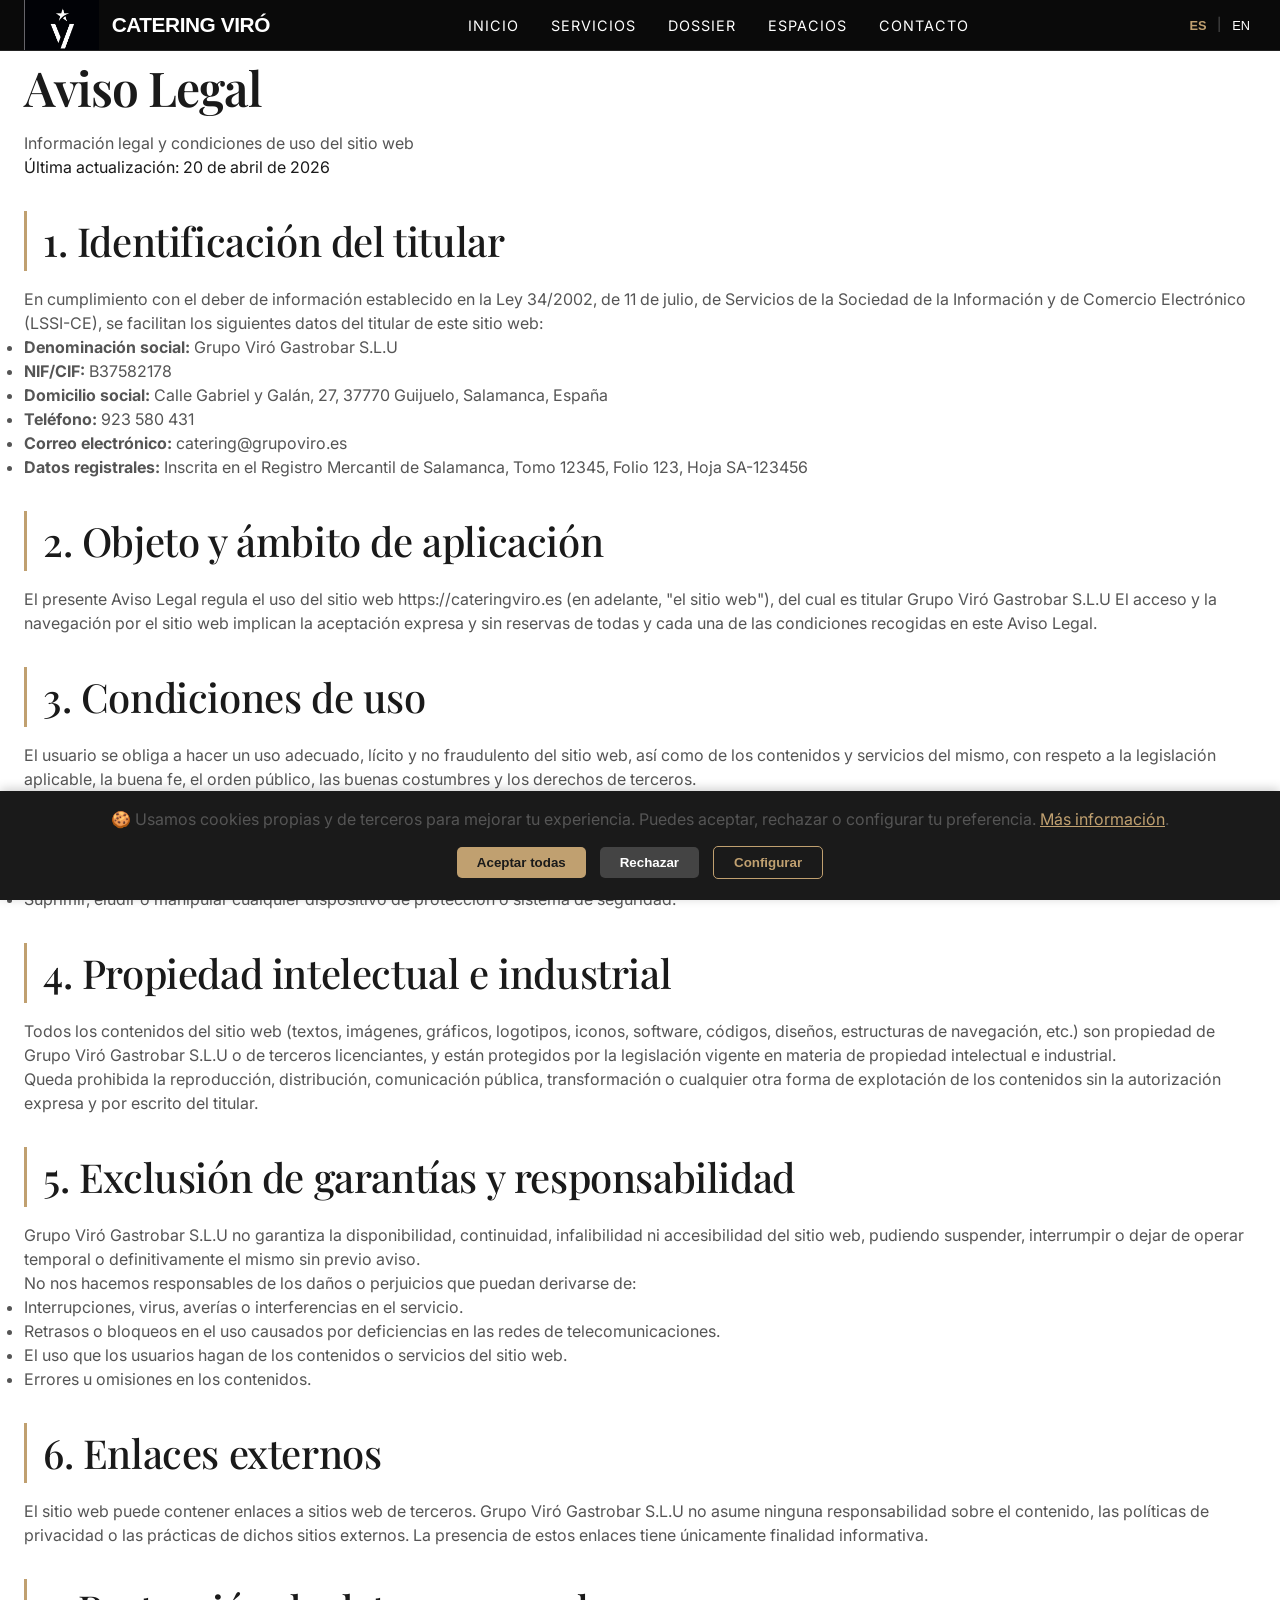
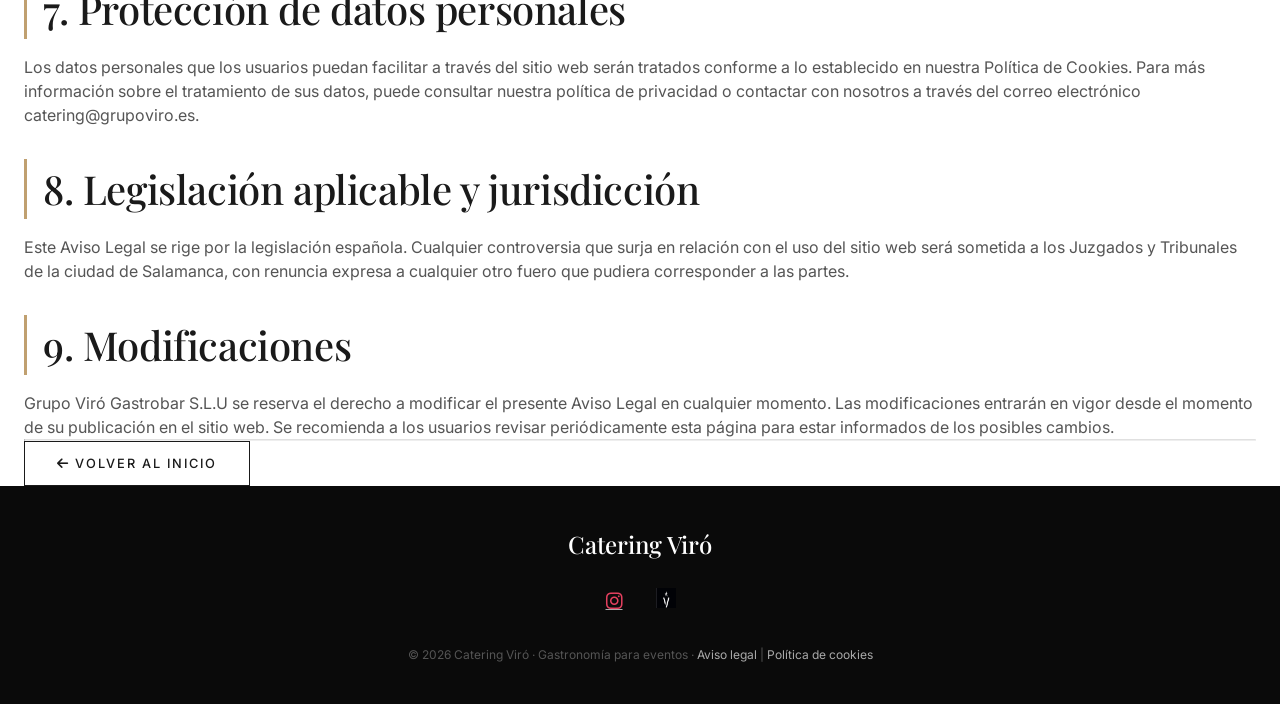
<file: aviso-legal.html>
<!DOCTYPE html>
<html lang="es">

<head>
    <meta charset="UTF-8">
    <meta name="viewport" content="width=device-width, initial-scale=1.0, viewport-fit=cover">
    <title data-i18n="legal_title">Aviso Legal | CATERING VIRÓ</title>
    <!-- Google Fonts -->
    <link
        href="https://fonts.googleapis.com/css2?family=Inter:opsz,wght@14..32,300;14..32,400;14..32,500;14..32,600;14..32,700&family=Playfair+Display:ital,wght@0,400;0,500;0,600;1,400&display=swap"
        rel="stylesheet">
    <!-- Font Awesome 6 -->
    <link rel="stylesheet" href="https://cdnjs.cloudflare.com/ajax/libs/font-awesome/6.5.1/css/all.min.css">
    <!-- CSS Legal -->
    <link rel="stylesheet" href="css/legal.css">
    <link rel="stylesheet" href="css/style.css">
</head>

<body>

    <!-- ========== HEADER / NAVEGACIÓN ========== -->
    <header>
        <div class="container">
            <nav class="navbar">
                <div class="logo">
                    <a href="index.html">
                        <img src="logocatering.png" alt="Catering Viró - Logo">
                        <span class="logo-texto">CATERING VIRÓ</span>
                    </a>
                </div>
                <ul class="nav-links">
                    <li><a href="index.html" data-i18n="nav_inicio">Inicio</a></li>
                    <li><a href="servicios.html" data-i18n="nav_servicios">Servicios</a></li>
                    <li><a href="menu.html" data-i18n="nav_menus">Dossier</a></li>
                    <li><a href="espacios.html" data-i18n="nav_espacios">Espacios</a></li>
                    <li><a href="contacto.html" data-i18n="nav_contacto">Contacto</a></li>
                </ul>
                <div class="language-selector">
                    <button class="lang-btn" data-lang="es">ES</button>
                    <span class="lang-separator">|</span>
                    <button class="lang-btn" data-lang="en">EN</button>
                </div>
                <div class="menu-toggle">
                    <i class="fas fa-bars"></i>
                </div>
            </nav>
        </div>
    </header>

    <!-- ========== HERO ========== -->
    <section class="page-hero">
        <div class="container">
            <h1 data-i18n="legal_title">Aviso Legal</h1>
            <p data-i18n="legal_subtitle">Información legal y condiciones de uso del sitio web</p>
        </div>
    </section>

    <!-- ========== CONTENIDO ========== -->
    <div class="container legal-content">
        <div class="last-update" data-i18n="legal_last_update">Última actualización: 20 de abril de 2026</div>

        <h2 data-i18n="legal_h1">1. Identificación del titular</h2>
        <p data-i18n="legal_h1_text">En cumplimiento con el deber de información establecido en la Ley 34/2002, de 11 de
            julio, de Servicios de la Sociedad de la Información y de Comercio Electrónico (LSSI-CE), se facilitan los
            siguientes datos del titular de este sitio web:</p>
        <ul>
            <li><strong data-i18n="legal_company">Denominación social:</strong> <span
                    data-i18n="legal_company_value">Grupo Viró Gastrobar S.L.U</span></li>
            <li><strong data-i18n="legal_nif">NIF/CIF:</strong> <span data-i18n="legal_nif_value">B37582178</span></li>
            <li><strong data-i18n="legal_address">Domicilio social:</strong> <span data-i18n="legal_address_value">Calle
                    Gabriel y Galán, 27, 37770 Guijuelo, Salamanca, España</span></li>
            <li><strong data-i18n="legal_phone">Teléfono:</strong> <span data-i18n="legal_phone_value">923 580
                    431</span></li>
            <li><strong data-i18n="legal_email">Correo electrónico:</strong> <span
                    data-i18n="legal_email_value">catering@grupoviro.es</span></li>
            <li><strong data-i18n="legal_registry">Datos registrales:</strong> <span
                    data-i18n="legal_registry_value">Inscrita en el Registro Mercantil de Salamanca, Tomo 12345, Folio
                    123, Hoja SA-123456</span></li>
        </ul>

        <h2 data-i18n="legal_h2">2. Objeto y ámbito de aplicación</h2>
        <p data-i18n="legal_h2_text">El presente Aviso Legal regula el uso del sitio web https://cateringviro.es (en
            adelante, "el sitio web"), del cual es titular Grupo Viró Gastrobar S.L.U El acceso y la navegación por el
            sitio
            web implican la aceptación expresa y sin reservas de todas y cada una de las condiciones recogidas en este
            Aviso Legal.</p>

        <h2 data-i18n="legal_h3">3. Condiciones de uso</h2>
        <p data-i18n="legal_h3_text">El usuario se obliga a hacer un uso adecuado, lícito y no fraudulento del sitio
            web, así como de los contenidos y servicios del mismo, con respeto a la legislación aplicable, la buena fe,
            el orden público, las buenas costumbres y los derechos de terceros.</p>
        <p data-i18n="legal_h3_prohibited">Queda expresamente prohibido:</p>
        <ul>
            <li data-i18n="legal_prohibited_1">Realizar cualquier acción que pueda dañar, deshabilitar o sobrecargar el
                sitio web.</li>
            <li data-i18n="legal_prohibited_2">Introducir virus, códigos maliciosos o cualquier otro elemento que pueda
                dañar el sistema.</li>
            <li data-i18n="legal_prohibited_3">Utilizar técnicas de ingeniería inversa, descompilación o cualquier otro
                medio para obtener el código fuente.</li>
            <li data-i18n="legal_prohibited_4">Suprimir, eludir o manipular cualquier dispositivo de protección o
                sistema de seguridad.</li>
        </ul>

        <h2 data-i18n="legal_h4">4. Propiedad intelectual e industrial</h2>
        <p data-i18n="legal_h4_text">Todos los contenidos del sitio web (textos, imágenes, gráficos, logotipos, iconos,
            software, códigos, diseños, estructuras de navegación, etc.) son propiedad de Grupo Viró Gastrobar S.L.U o
            de
            terceros licenciantes, y están protegidos por la legislación vigente en materia de propiedad intelectual e
            industrial.</p>
        <p data-i18n="legal_h4_text2">Queda prohibida la reproducción, distribución, comunicación pública,
            transformación o cualquier otra forma de explotación de los contenidos sin la autorización expresa y por
            escrito del titular.</p>

        <h2 data-i18n="legal_h5">5. Exclusión de garantías y responsabilidad</h2>
        <p data-i18n="legal_h5_text">Grupo Viró Gastrobar S.L.U no garantiza la disponibilidad, continuidad,
            infalibilidad ni
            accesibilidad del sitio web, pudiendo suspender, interrumpir o dejar de operar temporal o definitivamente el
            mismo sin previo aviso.</p>
        <p data-i18n="legal_h5_text2">No nos hacemos responsables de los daños o perjuicios que puedan derivarse de:</p>
        <ul>
            <li data-i18n="legal_damage_1">Interrupciones, virus, averías o interferencias en el servicio.</li>
            <li data-i18n="legal_damage_2">Retrasos o bloqueos en el uso causados por deficiencias en las redes de
                telecomunicaciones.</li>
            <li data-i18n="legal_damage_3">El uso que los usuarios hagan de los contenidos o servicios del sitio web.
            </li>
            <li data-i18n="legal_damage_4">Errores u omisiones en los contenidos.</li>
        </ul>

        <h2 data-i18n="legal_h6">6. Enlaces externos</h2>
        <p data-i18n="legal_h6_text">El sitio web puede contener enlaces a sitios web de terceros. Grupo Viró Gastrobar
            S.L.U
            no asume ninguna responsabilidad sobre el contenido, las políticas de privacidad o las prácticas de dichos
            sitios externos. La presencia de estos enlaces tiene únicamente finalidad informativa.</p>

        <h2 data-i18n="legal_h7">7. Protección de datos personales</h2>
        <p data-i18n="legal_h7_text">Los datos personales que los usuarios puedan facilitar a través del sitio web serán
            tratados conforme a lo establecido en nuestra <a href="cookies.html">Política de Cookies</a>. Para más
            información sobre el tratamiento de sus datos, puede consultar nuestra política de privacidad o contactar
            con nosotros a través del correo electrónico catering@grupoviro.es.</p>

        <h2 data-i18n="legal_h8">8. Legislación aplicable y jurisdicción</h2>
        <p data-i18n="legal_h8_text">Este Aviso Legal se rige por la legislación española. Cualquier controversia que
            surja en relación con el uso del sitio web será sometida a los Juzgados y Tribunales de la ciudad de
            Salamanca, con renuncia expresa a cualquier otro fuero que pudiera corresponder a las partes.</p>

        <h2 data-i18n="legal_h9">9. Modificaciones</h2>
        <p data-i18n="legal_h9_text">Grupo Viró Gastrobar S.L.U se reserva el derecho a modificar el presente Aviso
            Legal
            en
            cualquier momento. Las modificaciones entrarán en vigor desde el momento de su publicación en el sitio web.
            Se recomienda a los usuarios revisar periódicamente esta página para estar informados de los posibles
            cambios.</p>

        <hr>

        <a href="index.html" class="btn btn-volver"><i class="fas fa-arrow-left"></i> <span
                data-i18n="legal_back">Volver al inicio</span></a>
    </div>

    <!-- ========== FOOTER ========== -->
    <footer>
        <div class="container">
            <div class="footer-content">
                <div class="footer-logo">Catering Viró</div>
                <div class="footer-social">
                    <a href="https://www.instagram.com/virogastrobar/" target="_blank" rel="noopener noreferrer"><i
                            class="fab fa-instagram"></i></a>
                    <a href="https://virogastrobar.com/" target="_blank" rel="noopener noreferrer">
                        <img src="logocatering.png" alt="Viró" class="social-svg">
                    </a>
                </div>
                <p class="footer-copy">© 2026 Catering Viró · <span data-i18n="footer_copy">Gastronomía para
                        eventos</span> · <a href="aviso-legal.html" data-i18n="aviso_legal">Aviso legal</a> | <a
                        href="cookies.html" data-i18n="cookies">Política de cookies</a></p>
            </div>
        </div>
    </footer>

    <!-- JavaScript para menú móvil -->
    <script>
        const menuToggle = document.querySelector('.menu-toggle');
        const navLinks = document.querySelector('.nav-links');
        if (menuToggle) {
            menuToggle.addEventListener('click', () => {
                navLinks.classList.toggle('active');
            });
        }
    </script>
    <script src="js/cookies.js"></script>
    <script src="js/translations.js"></script>
</body>
<!-- BANNER DE COOKIES -->
<div id="cookieBanner" class="cookie-banner" style="display: none;">
    <div class="cookie-banner-content">
        <p><span data-i18n="cookie_banner_text">🍪 Usamos cookies propias y de terceros para mejorar tu experiencia.
                Puedes aceptar, rechazar o configurar tu preferencia.</span>
            <a href="cookies.html" data-i18n="cookie_mas_info">Más información</a>.
        </p>
        <div class="cookie-buttons">
            <button id="acceptCookiesBtn" class="btn-cookie accept" data-i18n="cookie_aceptar">Aceptar todas</button>
            <button id="rejectCookiesBtn" class="btn-cookie reject" data-i18n="cookie_rechazar">Rechazar</button>
            <button id="configCookiesBtn" class="btn-cookie config" data-i18n="cookie_configurar">Configurar</button>
        </div>
    </div>
</div>

<!-- PANEL DE CONFIGURACIÓN (Inicialmente oculto) -->
<div id="cookieSettings" class="cookie-settings" style="display: none;">
    <div class="cookie-settings-content">
        <h3 data-i18n="cookie_settings_title">Configuración de Cookies</h3>
        <p data-i18n="cookie_settings_text">Puedes activar o desactivar las categorías de cookies según tu preferencia.
        </p>

        <div class="cookie-category">
            <label>
                <input type="checkbox" id="necessaryCookies" disabled checked>
                <strong data-i18n="cookie_necessary">Cookies Necesarias</strong> (Siempre activas)
            </label>
            <p data-i18n="cookie_necessary_desc">Necesarias para el funcionamiento básico de la web.</p>
        </div>

        <div class="cookie-category">
            <label>
                <input type="checkbox" id="functionalCookies">
                <strong data-i18n="cookie_functional">Cookies Funcionales</strong>
            </label>
            <p data-i18n="cookie_functional_desc">Permiten recordar tus preferencias para una mejor experiencia (idioma,
                región).</p>
        </div>

        <div class="cookie-category">
            <label>
                <input type="checkbox" id="analyticsCookies">
                <strong data-i18n="cookie_analytics">Cookies de Análisis</strong>
            </label>
            <p data-i18n="cookie_analytics_desc">Nos ayudan a medir y mejorar el rendimiento de nuestra web (Google
                Analytics).</p>
        </div>

        <div class="cookie-buttons">
            <button id="savePreferencesBtn" class="btn-cookie accept" data-i18n="cookie_guardar">Guardar
                preferencias</button>
            <button id="closeSettingsBtn" class="btn-cookie reject" data-i18n="cookie_cerrar">Cerrar</button>
        </div>
    </div>
</div>

</html>
</file>
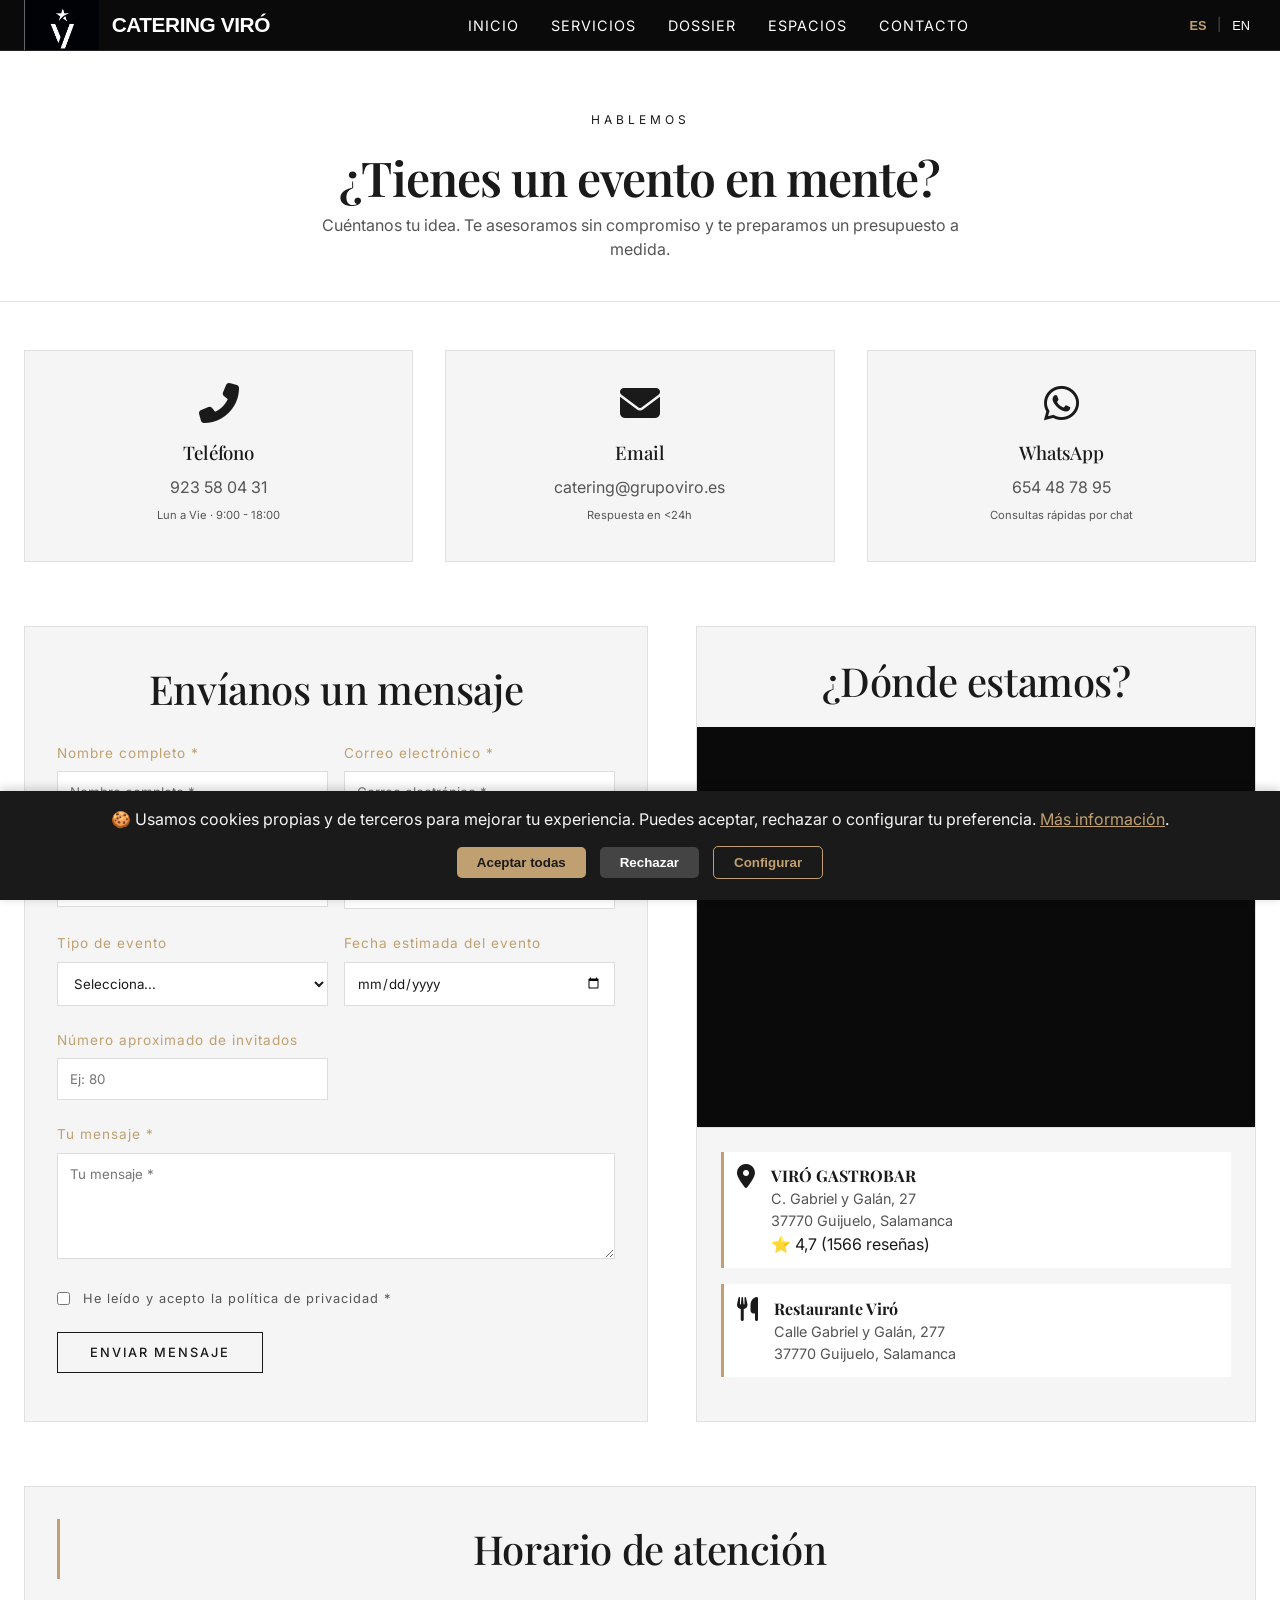
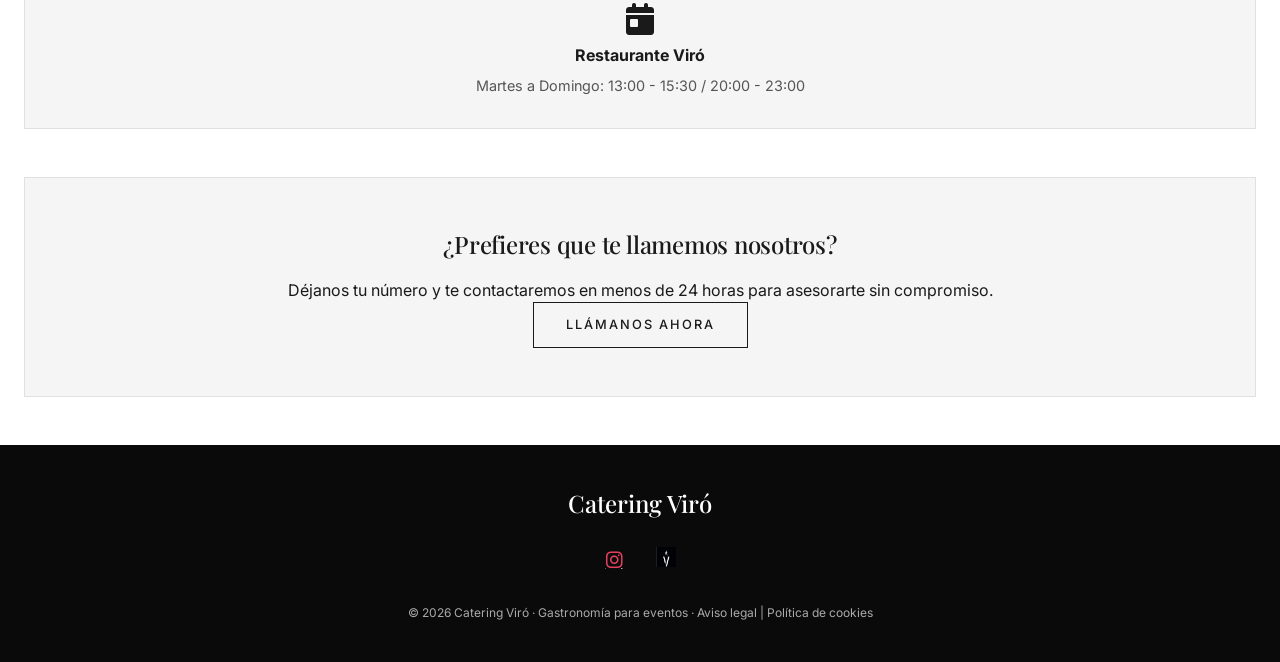
<file: contacto.html>
<!DOCTYPE html>
<html lang="es">

<head>
    <meta charset="UTF-8">
    <meta name="viewport" content="width=device-width, initial-scale=1.0, viewport-fit=cover">
    <title data-i18n="contact_hero_title">Contacto | CATERING VIRÓ · Hablamos de tu evento</title>
    <!-- Google Fonts -->
    <link
        href="https://fonts.googleapis.com/css2?family=Inter:opsz,wght@14..32,300;14..32,400;14..32,500;14..32,600;14..32,700&family=Playfair+Display:ital,wght@0,400;0,500;0,600;1,400&display=swap"
        rel="stylesheet">
    <!-- Font Awesome 6 -->
    <link rel="stylesheet" href="https://cdnjs.cloudflare.com/ajax/libs/font-awesome/6.5.1/css/all.min.css">
    <!-- CSS Contacto -->
    <link rel="stylesheet" href="css/contacto.css">
    <link rel="stylesheet" href="css/style.css">
</head>

<body>

    <!-- ========== HEADER / NAVEGACIÓN ========== -->
    <header>
        <div class="container">
            <nav class="navbar">
                <div class="logo">
                    <a href="index.html">
                        <img src="logocatering.png" alt="Catering Viró - Logo">
                        <span class="logo-texto">CATERING VIRÓ</span>
                    </a>
                </div>
                <ul class="nav-links">
                    <li><a href="index.html" data-i18n="nav_inicio">Inicio</a></li>
                    <li><a href="servicios.html" data-i18n="nav_servicios">Servicios</a></li>
                    <li><a href="menu.html" data-i18n="nav_menus">Dossier</a></li>
                    <li><a href="espacios.html" data-i18n="nav_espacios">Espacios</a></li>
                    <li><a href="contacto.html" data-i18n="nav_contacto">Contacto</a></li>
                </ul>
                <div class="language-selector">
                    <button class="lang-btn" data-lang="es">ES</button>
                    <span class="lang-separator">|</span>
                    <button class="lang-btn" data-lang="en">EN</button>
                </div>
                <div class="menu-toggle">
                    <i class="fas fa-bars"></i>
                </div>
            </nav>
        </div>
    </header>

    <!-- ========== HERO CONTACTO ========== -->
    <section class="contacto-hero">
        <div class="container">
            <div class="section-subtitle" data-i18n="contact_hero_subtitle">Hablemos</div>
            <h1 data-i18n="contact_hero_title">¿Tienes un evento en mente?</h1>
            <p data-i18n="contact_hero_text">Cuéntanos tu idea. Te asesoramos sin compromiso y te preparamos un
                presupuesto a medida.</p>
        </div>
    </section>

    <!-- ========== INFO DE CONTACTO (TARJETAS) ========== -->
    <div class="container">
        <div class="info-contacto-grid">
            <div class="info-card">
                <i class="fas fa-phone-alt"></i>
                <h3 data-i18n="contact_card_phone">Teléfono</h3>
                <p><a href="tel:923580431">923 58 04 31</a></p>
                <p style="font-size: 0.7rem; margin-top: 0.5rem;" data-i18n="contact_card_hours">Lun a Vie · 9:00 -
                    18:00</p>
            </div>
            <div class="info-card">
                <i class="fas fa-envelope"></i>
                <h3 data-i18n="contact_card_email">Email</h3>
                <p><a href="mailto:catering@grupoviro.es">catering@grupoviro.es</a></p>
                <p style=" font-size: 0.7rem; margin-top: 0.5rem;" data-i18n="contact_card_response">Respuesta en
                    &lt;48h</p>
            </div>
            <div class="info-card">
                <i class="fab fa-whatsapp"></i>
                <h3 data-i18n="contact_card_whatsapp">WhatsApp</h3>
                <p><a href="https://wa.me/34666444333"> 654 48 78 95</a></p>
                <p style="font-size: 0.7rem; margin-top: 0.5rem;" data-i18n="contact_card_chat">Consultas rápidas por
                    chat</p>
            </div>
        </div>
    </div>

    <!-- ========== FORMULARIO + MAPA ========== -->
    <div class="container">
        <div class="formulario-mapa">
            <!-- FORMULARIO -->
            <div class="formulario-contacto">
                <h2 data-i18n="contact_form_title">Envíanos un mensaje</h2>
                <form id="contactForm" name="contacto" method="POST" data-netlify="true" netlify-honeypot="bot-field">
                    <input type="hidden" name="form-name" value="contacto" />
                        <p style="display:none;"><label>No rellenes esto si eres humano: <input name="bot-field" /></label></p>
                    <div class="form-row">
                        <div class="form-group">
                            <label for="nombre" data-i18n="contact_form_name">Nombre completo *</label>
                            <input type="text" id="nombre" name="nombre" data-i18n="contact_form_name"
                                placeholder="Nombre completo *" required>
                        </div>
                        <div class="form-group">
                            <label for="email" data-i18n="contact_form_email">Correo electrónico *</label>
                            <input type="email" id="email" name="email" data-i18n="contact_form_email"
                                placeholder="Correo electrónico *" required>
                        </div>
                    </div>
                    <div class="form-row">
                        <div class="form-group">
                            <label for="telefono" data-i18n="contact_form_phone">Teléfono</label>
                            <input type="tel" id="telefono" name="telefono" data-i18n="contact_form_phone"
                                placeholder="Teléfono">
                        </div>
                        <div class="form-group">
                            <label for="motivo" data-i18n="contact_form_reason">Motivo de consulta *</label>
                            <select id="motivo" name="motivo" required>
                                <option value="" data-i18n="contact_form_select_reason">Selecciona el motivo...</option>
                                <option value="reserva" data-i18n="contact_form_reason_reserva">📅 Reserva / Presupuesto
                                    para evento</option>
                                <option value="consulta" data-i18n="contact_form_reason_consulta">❓ Consulta general /
                                    Duda</option>
                                <option value="menu" data-i18n="contact_form_reason_menu">🍽️ Pregunta sobre menús
                                </option>
                                <option value="espacio" data-i18n="contact_form_reason_espacio">🏛️ Consulta sobre
                                    espacios disponibles</option>
                            </select>
                        </div>
                    </div>
                    <div class="form-row" id="eventoRow">
                        <div class="form-group">
                            <label for="evento" data-i18n="contact_form_event_type">Tipo de evento</label>
                            <select id="evento" name="evento">
                                <option value="" data-i18n="contact_form_select_event">Selecciona...</option>
                                <option value="boda" data-i18n="contact_form_event_boda">Boda</option>
                                <option value="corporativo" data-i18n="contact_form_event_corporativo">Evento
                                    corporativo</option>
                                <option value="privado" data-i18n="contact_form_event_privado">Fiesta privada /
                                    Cumpleaños</option>
                                <option value="comunion" data-i18n="contact_form_event_comunion">Comunión / Bautizo
                                </option>
                                <option value="otro" data-i18n="contact_form_event_otro">Otro</option>
                            </select>
                        </div>
                        <div class="form-group">
                            <label for="fecha" data-i18n="contact_form_event_date">Fecha estimada del evento</label>
                            <input type="date" id="fecha" name="fecha">
                        </div>
                    </div>
                    <div class="form-row" id="invitadosRow">
                        <div class="form-group">
                            <label for="invitados" data-i18n="contact_form_guests">Número aproximado de
                                invitados</label>
                            <input type="number" id="invitados" name="invitados"
                                data-i18n="contact_form_guests_placeholder" placeholder="Ej: 80">
                        </div>
                        <div class="form-group" id="espacioGroup" style="display: none;">
                            <label for="espacioInteres" data-i18n="contact_form_interest_space">Espacio de
                                interés</label>
                            <select id="espacioInteres" name="espacioInteres">
                                <option value="" data-i18n="contact_form_select_space">Selecciona un espacio...</option>
                                <option value="palacio" data-i18n="contact_form_space_palacio">Palacio de congresos
                                </option>
                                <option value="castillo" data-i18n="contact_form_space_castillo">Castillo del puente
                                    congosto</option>
                                <option value="finca" data-i18n="contact_form_space_finca">Finca de las Ahijaderas
                                </option>
                                <option value="otro" data-i18n="contact_form_space_other">Otro / No lo sé</option>
                            </select>
                        </div>
                    </div>
                    <div class="form-group">
                        <label for="mensaje" data-i18n="contact_form_message">Tu mensaje *</label>
                        <textarea id="mensaje" name="mensaje" rows="5" data-i18n="contact_form_message"
                            placeholder="Tu mensaje *" required></textarea>
                    </div>
                    <div class="form-group checkbox-group">
                        <input type="checkbox" id="privacidad" name="privacidad" required>
                        <label for="privacidad" data-i18n="contact_form_privacy">He leído y acepto la <a
                                href="aviso-legal.html" style="color: #c0a070;">política de privacidad</a> *</label>
                    </div>
                    <button type="submit" class="btn btn-enviar" data-i18n="contact_form_submit">Enviar mensaje <i
                            class="fas fa-paper-plane"></i></button>
                </form>
                <div id="formMessage" style="margin-top: 1rem;"></div>
            </div>

            <!-- MAPA Y DIRECCIONES -->
            <div class="mapa-container">
                <h2 data-i18n="contact_map_title">¿Dónde estamos?</h2>
                <div class="mapa-embed">
                    <iframe
                        src="https://www.google.com/maps/embed?pb=!1m18!1m12!1m3!1d3031.250732952041!2d-5.674395524165249!3d40.55813997141716!2m3!1f0!2f0!3f0!3m2!1i1024!2i768!4f13.1!3m3!1m2!1s0xd3f016b61441bf3%3A0x906997b37161e816!2sVIR%C3%93%20GASTROBAR!5e0!3m2!1ses!2ses!4v1775724106417!5m2!1ses!2ses"
                        width="600" height="450" style="border:0;" allowfullscreen="" loading="lazy"
                        referrerpolicy="no-referrer-when-downgrade"></iframe>
                </div>
                <div class="direcciones">
                    <div class="direccion-item">
                        <i class="fas fa-map-marker-alt"></i>
                        <div>
                            <strong data-i18n="contact_map_viro">VIRÓ GASTROBAR</strong>
                            <p>C. Gabriel y Galán, 27<br>37770 Guijuelo, Salamanca</p>
                            <span class="rating" data-i18n="contact_map_rating">⭐ 4,7 (1566 reseñas)</span>
                        </div>
                    </div>
                    <div class="direccion-item">
                        <i class="fas fa-utensils"></i>
                        <div>
                            <strong data-i18n="contact_map_restaurant">Restaurante Viró</strong>
                            <p>Calle Gabriel y Galán, 277<br>37770 Guijuelo, Salamanca</p>
                        </div>
                    </div>
                </div>
            </div>
        </div>
    </div>

    <!-- ========== HORARIOS ========== -->
    <div class="container">
        <div class="horarios">
            <h2 data-i18n="contact_schedule_title">Horario de atención</h2>
            <div class="horarios-grid">
                <div class="horario-item">
                    <i class="fas fa-calendar-day"></i>
                    <h4 data-i18n="contact_schedule_restaurant">Restaurante Viró</h4>
                    <p data-i18n="contact_schedule_hours">Martes a Domingo: 13:00 - 15:30 / 20:00 - 23:00</p>
                </div>
            </div>
        </div>
    </div>

    <!-- ========== CTA FINAL ========== -->
    <div class="container">
        <div class="cta-contacto">
            <h3 data-i18n="contact_cta_title">¿Prefieres que te llamemos nosotros?</h3>
            <p data-i18n="contact_cta_text">Déjanos tu número y te contactaremos en menos de 24 horas para asesorarte
                sin compromiso.</p>
            <a href="tel:923580431" class="btn" data-i18n="contact_cta_button">Llámanos ahora</a>
        </div>
    </div>

    <!-- ========== FOOTER ========== -->
    <footer>
        <div class="container">
            <div class="footer-content">
                <div class="footer-logo">Catering Viró</div>
                <div class="footer-social">
                    <a href="https://www.instagram.com/virogastrobar/" target="_blank" rel="noopener noreferrer"><i
                            class="fab fa-instagram"></i></a>
                    <a href="https://virogastrobar.com/" target="_blank" rel="noopener noreferrer">
                        <img src="logocatering.png" alt="Viró" class="social-svg">
                    </a>
                </div>
                <p class="footer-copy">© 2026 Catering Viró · <span data-i18n="footer_copy">Gastronomía para
                        eventos</span> · <a href="aviso-legal.html" data-i18n="aviso_legal">Aviso legal</a> | <a
                        href="cookies.html" data-i18n="cookies">Política de cookies</a></p>
            </div>
        </div>
    </footer>

    <!-- ========== BOTÓN FLOTANTE DE WHATSAPP ========== -->
    <a href="https://wa.me/34654487895?text=Hola%20Catering%20Viró%2C%20me%20gustaría%20recibir%20información%20sobre%20vuestros%20servicios%20de%20catering."
        class="whatsapp-float" target="_blank" rel="noopener noreferrer">
        <i class="fab fa-whatsapp"></i>
        <span class="whatsapp-tooltip" data-i18n="whatsapp_tooltip">¿Hablamos?</span>
    </a>

    <!-- JavaScript externo -->
    <script src="js/contacto.js"></script>
    <script src="js/cookies.js"></script>
    <script src="js/translations.js"></script>
</body>
<!-- BANNER DE COOKIES -->
<div id="cookieBanner" class="cookie-banner" style="display: none;">
    <div class="cookie-banner-content">
        <p><span data-i18n="cookie_banner_text">🍪 Usamos cookies propias y de terceros para mejorar tu experiencia.
                Puedes aceptar, rechazar o configurar tu preferencia.</span>
            <a href="cookies.html" data-i18n="cookie_mas_info">Más información</a>.
        </p>
        <div class="cookie-buttons">
            <button id="acceptCookiesBtn" class="btn-cookie accept" data-i18n="cookie_aceptar">Aceptar todas</button>
            <button id="rejectCookiesBtn" class="btn-cookie reject" data-i18n="cookie_rechazar">Rechazar</button>
            <button id="configCookiesBtn" class="btn-cookie config" data-i18n="cookie_configurar">Configurar</button>
        </div>
    </div>
</div>

<!-- PANEL DE CONFIGURACIÓN (Inicialmente oculto) -->
<div id="cookieSettings" class="cookie-settings" style="display: none;">
    <div class="cookie-settings-content">
        <h3 data-i18n="cookie_settings_title">Configuración de Cookies</h3>
        <p data-i18n="cookie_settings_text">Puedes activar o desactivar las categorías de cookies según tu preferencia.
        </p>

        <div class="cookie-category">
            <label>
                <input type="checkbox" id="necessaryCookies" disabled checked>
                <strong data-i18n="cookie_necessary">Cookies Necesarias</strong> (Siempre activas)
            </label>
            <p data-i18n="cookie_necessary_desc">Necesarias para el funcionamiento básico de la web.</p>
        </div>

        <div class="cookie-category">
            <label>
                <input type="checkbox" id="functionalCookies">
                <strong data-i18n="cookie_functional">Cookies Funcionales</strong>
            </label>
            <p data-i18n="cookie_functional_desc">Permiten recordar tus preferencias para una mejor experiencia (idioma,
                región).</p>
        </div>

        <div class="cookie-category">
            <label>
                <input type="checkbox" id="analyticsCookies">
                <strong data-i18n="cookie_analytics">Cookies de Análisis</strong>
            </label>
            <p data-i18n="cookie_analytics_desc">Nos ayudan a medir y mejorar el rendimiento de nuestra web (Google
                Analytics).</p>
        </div>

        <div class="cookie-buttons">
            <button id="savePreferencesBtn" class="btn-cookie accept" data-i18n="cookie_guardar">Guardar
                preferencias</button>
            <button id="closeSettingsBtn" class="btn-cookie reject" data-i18n="cookie_cerrar">Cerrar</button>
        </div>
    </div>
</div>

</html>
</file>
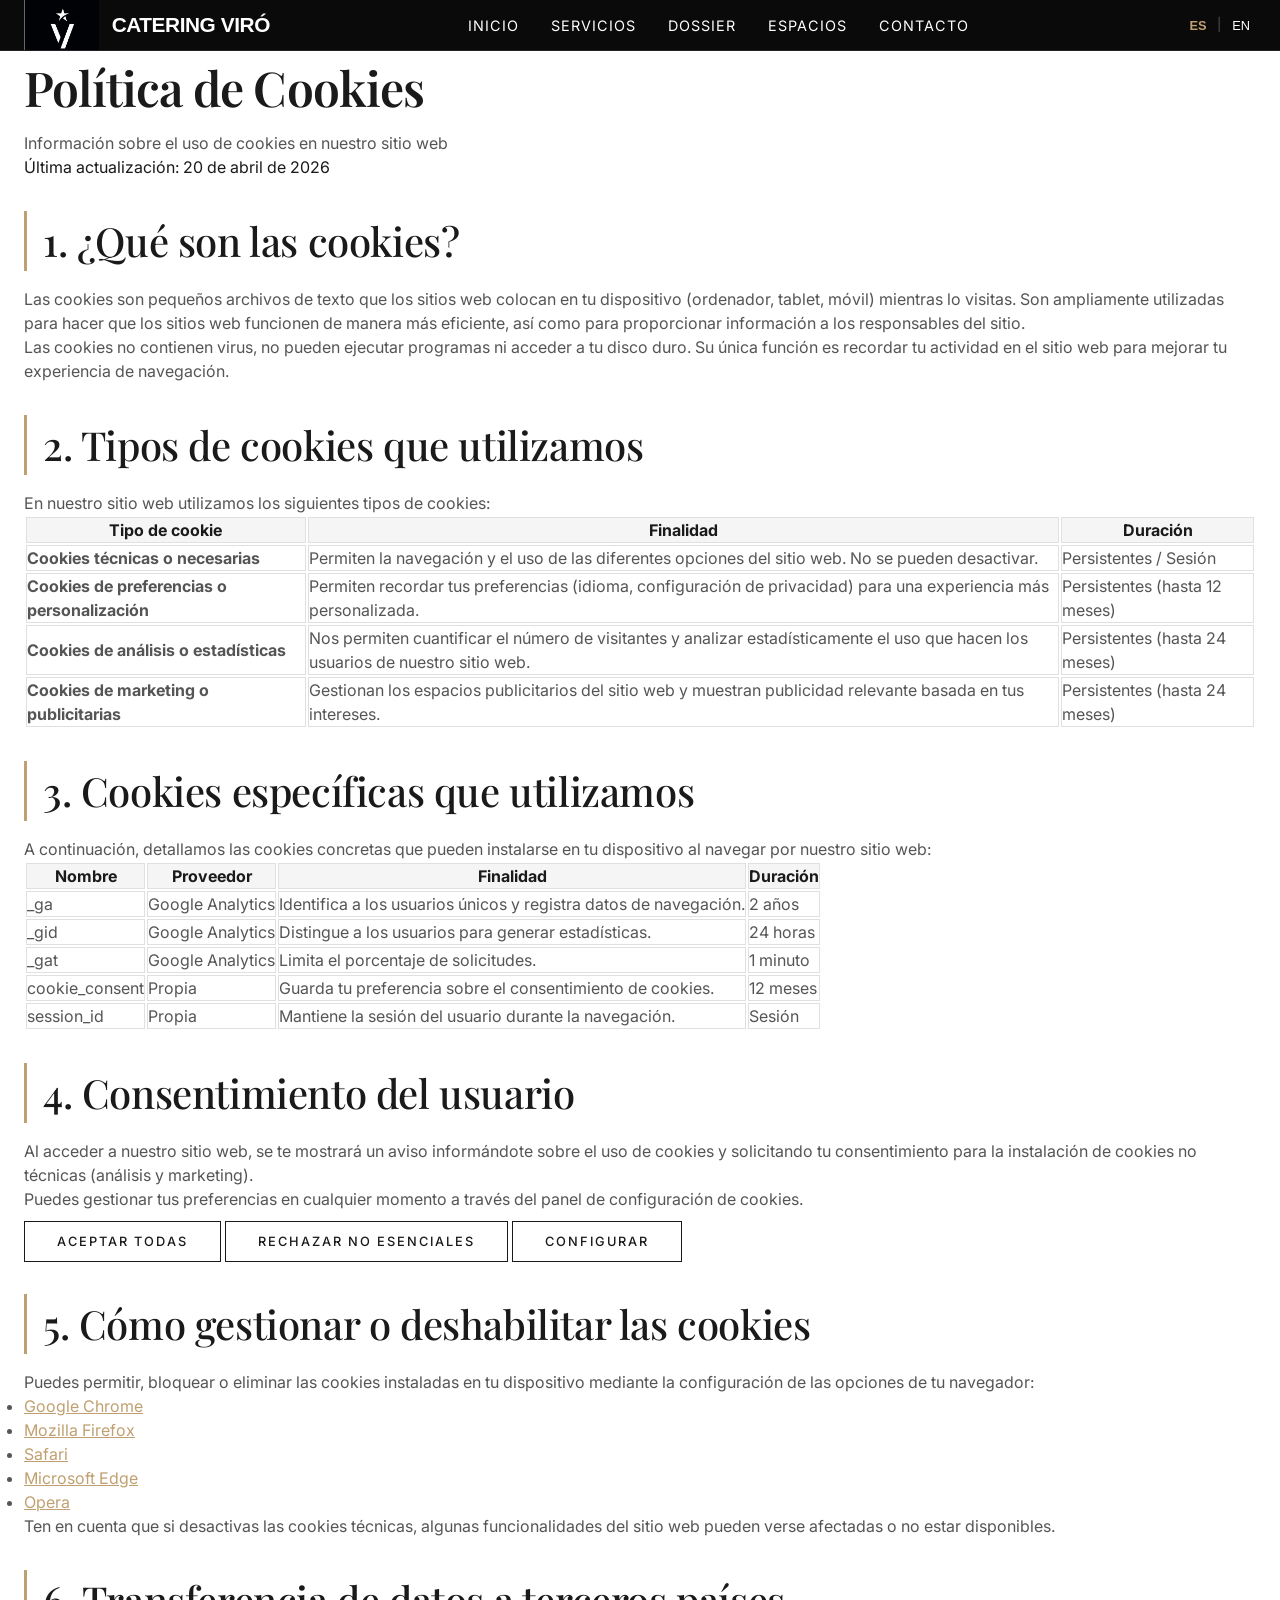
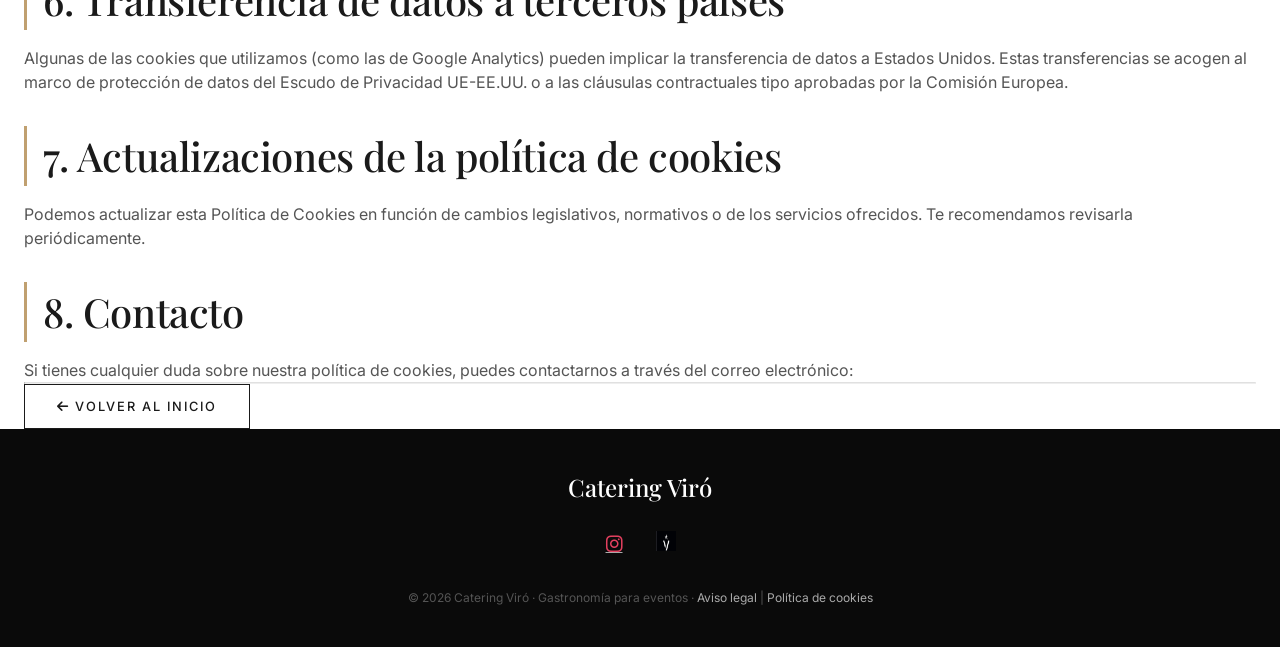
<file: cookies.html>
<!DOCTYPE html>
<html lang="es">

<head>
    <meta charset="UTF-8">
    <meta name="viewport" content="width=device-width, initial-scale=1.0, viewport-fit=cover">
    <title data-i18n="cookies_title">Política de Cookies | Catering Viró</title>
    <!-- Google Fonts -->
    <link
        href="https://fonts.googleapis.com/css2?family=Inter:opsz,wght@14..32,300;14..32,400;14..32,500;14..32,600;14..32,700&family=Playfair+Display:ital,wght@0,400;0,500;0,600;1,400&display=swap"
        rel="stylesheet">
    <!-- Font Awesome 6 -->
    <link rel="stylesheet" href="https://cdnjs.cloudflare.com/ajax/libs/font-awesome/6.5.1/css/all.min.css">
    <!-- CSS Legal -->
    <link rel="stylesheet" href="css/legal.css">
    <link rel="stylesheet" href="css/style.css">
</head>

<body>

    <!-- ========== HEADER / NAVEGACIÓN ========== -->
    <header>
        <div class="container">
            <nav class="navbar">
                <div class="logo">
                    <a href="index.html">
                        <img src="logocatering.png" alt="Catering Viró - Logo">
                        <span class="logo-texto">CATERING VIRÓ</span>
                    </a>
                </div>
                <ul class="nav-links">
                    <li><a href="index.html" data-i18n="nav_inicio">Inicio</a></li>
                    <li><a href="servicios.html" data-i18n="nav_servicios">Servicios</a></li>
                    <li><a href="menu.html" data-i18n="nav_menus">Dossier</a></li>
                    <li><a href="espacios.html" data-i18n="nav_espacios">Espacios</a></li>
                    <li><a href="contacto.html" data-i18n="nav_contacto">Contacto</a></li>
                </ul>
                <div class="language-selector">
                    <button class="lang-btn" data-lang="es">ES</button>
                    <span class="lang-separator">|</span>
                    <button class="lang-btn" data-lang="en">EN</button>
                </div>
                <div class="menu-toggle">
                    <i class="fas fa-bars"></i>
                </div>
            </nav>
        </div>
    </header>

    <!-- ========== HERO ========== -->
    <section class="page-hero">
        <div class="container">
            <h1 data-i18n="cookies_title">Política de Cookies</h1>
            <p data-i18n="cookies_subtitle">Información sobre el uso de cookies en nuestro sitio web</p>
        </div>
    </section>

    <!-- ========== CONTENIDO ========== -->
    <div class="container legal-content">
        <div class="last-update" data-i18n="cookies_last_update">Última actualización: 20 de abril de 2026</div>

        <h2 data-i18n="cookies_what_title">1. ¿Qué son las cookies?</h2>
        <p data-i18n="cookies_what_text1">Las cookies son pequeños archivos de texto que los sitios web colocan en tu
            dispositivo (ordenador, tablet, móvil) mientras lo visitas. Son ampliamente utilizadas para hacer que los
            sitios web funcionen de manera más eficiente, así como para proporcionar información a los responsables del
            sitio.</p>
        <p data-i18n="cookies_what_text2">Las cookies no contienen virus, no pueden ejecutar programas ni acceder a tu
            disco duro. Su única función es recordar tu actividad en el sitio web para mejorar tu experiencia de
            navegación.</p>

        <h2 data-i18n="cookies_types_title">2. Tipos de cookies que utilizamos</h2>
        <p data-i18n="cookies_types_text">En nuestro sitio web utilizamos los siguientes tipos de cookies:</p>

        <table class="cookies-table">
            <thead>
                <tr>
                    <th data-i18n="cookies_table_type">Tipo de cookie</th>
                    <th data-i18n="cookies_table_purpose">Finalidad</th>
                    <th data-i18n="cookies_table_duration">Duración</th>
                </tr>
            </thead>
            <tbody>
                <tr>
                    <td><strong data-i18n="cookies_technical">Cookies técnicas o necesarias</strong></span>
                    <td><span data-i18n="cookies_technical_desc">Permiten la navegación y el uso de las diferentes
                            opciones del sitio web. No se pueden desactivar.</span></td>
                    <td data-i18n="cookies_duration_persistent">Persistentes / Sesión</td>
                </tr>
                <tr>
                    <td><strong data-i18n="cookies_preferences">Cookies de preferencias o
                            personalización</strong></span>
                    <td><span data-i18n="cookies_preferences_desc">Permiten recordar tus preferencias (idioma,
                            configuración de privacidad) para una experiencia más personalizada.</span></td>
                    <td data-i18n="cookies_duration_preferences">Persistentes (hasta 12 meses)</td>
                </tr>
                <tr>
                    <td><strong data-i18n="cookies_analytics">Cookies de análisis o estadísticas</strong></span>
                    <td><span data-i18n="cookies_analytics_desc">Nos permiten cuantificar el número de visitantes y
                            analizar estadísticamente el uso que hacen los usuarios de nuestro sitio web.</span></td>
                    <td data-i18n="cookies_duration_analytics">Persistentes (hasta 24 meses)</td>
                </tr>
                <tr>
                    <td><strong data-i18n="cookies_marketing">Cookies de marketing o publicitarias</strong></span>
                    <td><span data-i18n="cookies_marketing_desc">Gestionan los espacios publicitarios del sitio web y
                            muestran publicidad relevante basada en tus intereses.</span></span>
                    <td data-i18n="cookies_duration_marketing">Persistentes (hasta 24 meses)</td>
                </tr>
            </tbody>
        </table>

        <h2 data-i18n="cookies_specific_title">3. Cookies específicas que utilizamos</h2>
        <p data-i18n="cookies_specific_text">A continuación, detallamos las cookies concretas que pueden instalarse en
            tu dispositivo al navegar por nuestro sitio web:</p>

        <table class="cookies-table">
            <thead>
                <tr>
                    <th data-i18n="cookies_table_name">Nombre</th>
                    <th data-i18n="cookies_table_provider">Proveedor</th>
                    <th data-i18n="cookies_table_purpose">Finalidad</th>
                    <th data-i18n="cookies_table_duration">Duración</th>
                </tr>
            </thead>
            <tbody>
                <tr>
                    <td>_ga</span>
                    <td>Google Analytics</span>
                    <td><span data-i18n="cookies_ga_purpose">Identifica a los usuarios únicos y registra datos de
                            navegación.</span></span>
                    <td><span data-i18n="cookies_ga_duration">2 años</span></span>
                </tr>
                <tr>
                    <td>_gid</span>
                    <td>Google Analytics</span>
                    <td><span data-i18n="cookies_gid_purpose">Distingue a los usuarios para generar
                            estadísticas.</span></span>
                    <td><span data-i18n="cookies_gid_duration">24 horas</span></span>
                </tr>
                <tr>
                    <td>_gat</span>
                    <td>Google Analytics</span>
                    <td><span data-i18n="cookies_gat_purpose">Limita el porcentaje de solicitudes.</span></span>
                    <td><span data-i18n="cookies_gat_duration">1 minuto</span></span>
                </tr>
                <tr>
                    <td>cookie_consent</span>
                    <td><span data-i18n="cookies_consent_provider">Propia</span></span>
                    <td><span data-i18n="cookies_consent_purpose">Guarda tu preferencia sobre el consentimiento de
                            cookies.</span></span>
                    <td><span data-i18n="cookies_consent_duration">12 meses</span></span>
                </tr>
                <tr>
                    <td>session_id</span>
                    <td><span data-i18n="cookies_session_provider">Propia</span></span>
                    <td><span data-i18n="cookies_session_purpose">Mantiene la sesión del usuario durante la
                            navegación.</span></span>
                    <td><span data-i18n="cookies_session_duration">Sesión</span></span>
                </tr>
            </tbody>
        </table>

        <h2 data-i18n="cookies_consent_title">4. Consentimiento del usuario</h2>
        <p data-i18n="cookies_consent_text1">Al acceder a nuestro sitio web, se te mostrará un aviso informándote sobre
            el uso de cookies y solicitando tu consentimiento para la instalación de cookies no técnicas (análisis y
            marketing).</p>
        <p data-i18n="cookies_consent_text2">Puedes gestionar tus preferencias en cualquier momento a través del panel
            de configuración de cookies.</p>

        <div class="cookie-buttons">
            <button class="btn" id="acceptCookies" data-i18n="cookies_accept_btn">Aceptar todas</button>
            <button class="btn btn-outline" id="rejectCookies" data-i18n="cookies_reject_btn">Rechazar no
                esenciales</button>
            <button class="btn btn-outline" id="configureCookies" data-i18n="cookies_configure_btn">Configurar</button>
        </div>

        <h2 data-i18n="cookies_manage_title">5. Cómo gestionar o deshabilitar las cookies</h2>
        <p data-i18n="cookies_manage_text">Puedes permitir, bloquear o eliminar las cookies instaladas en tu dispositivo
            mediante la configuración de las opciones de tu navegador:</p>
        <ul>
            <li><a href="https://support.google.com/chrome/answer/95647" target="_blank">Google Chrome</a></li>
            <li><a href="https://support.mozilla.org/es/kb/activar-y-desactivar-cookies-sitios-web-rastrear-preferencias"
                    target="_blank">Mozilla Firefox</a></li>
            <li><a href="https://support.apple.com/es-es/guide/safari/sfri11471/mac" target="_blank">Safari</a></li>
            <li><a href="https://support.microsoft.com/es-es/windows/eliminar-y-administrar-cookies-168dab11-0753-043d-7e16-ede5947fc64d"
                    target="_blank">Microsoft Edge</a></li>
            <li><a href="https://help.opera.com/en/latest/web-preferences/" target="_blank">Opera</a></li>
        </ul>
        <p data-i18n="cookies_warning">Ten en cuenta que si desactivas las cookies técnicas, algunas funcionalidades del
            sitio web pueden verse afectadas o no estar disponibles.</p>

        <h2 data-i18n="cookies_transfer_title">6. Transferencia de datos a terceros países</h2>
        <p data-i18n="cookies_transfer_text">Algunas de las cookies que utilizamos (como las de Google Analytics) pueden
            implicar la transferencia de datos a Estados Unidos. Estas transferencias se acogen al marco de protección
            de datos del Escudo de Privacidad UE-EE.UU. o a las cláusulas contractuales tipo aprobadas por la Comisión
            Europea.</p>

        <h2 data-i18n="cookies_updates_title">7. Actualizaciones de la política de cookies</h2>
        <p data-i18n="cookies_updates_text">Podemos actualizar esta Política de Cookies en función de cambios
            legislativos, normativos o de los servicios ofrecidos. Te recomendamos revisarla periódicamente.</p>

        <h2 data-i18n="cookies_contact_title">8. Contacto</h2>
        <p data-i18n="cookies_contact_text">Si tienes cualquier duda sobre nuestra política de cookies, puedes
            contactarnos a través del correo electrónico: <a
                href="mailto:catering@grupoviro.es">catering@grupoviro.es</a> o llamando al <strong>923 580
                431</strong>.</p>

        <hr>

        <a href="index.html" class="btn btn-volver"><i class="fas fa-arrow-left"></i> <span
                data-i18n="cookies_back_btn">Volver al inicio</span></a>
    </div>

    <!-- ========== FOOTER ========== -->
    <footer>
        <div class="container">
            <div class="footer-content">
                <div class="footer-logo">Catering Viró</div>
                <div class="footer-social">
                    <a href="https://www.instagram.com/virogastrobar/" target="_blank" rel="noopener noreferrer"><i
                            class="fab fa-instagram"></i></a>
                    <a href="https://virogastrobar.com/" target="_blank" rel="noopener noreferrer">
                        <img src="logocatering.png" alt="Viró" class="social-svg">
                    </a>
                </div>
                <p class="footer-copy">© 2026 Catering Viró · <span data-i18n="footer_copy">Gastronomía para
                        eventos</span> · <a href="aviso-legal.html" data-i18n="aviso_legal">Aviso legal</a> | <a
                        href="cookies.html" data-i18n="cookies">Política de cookies</a></p>
            </div>
        </div>
    </footer>

    <!-- JavaScript para menú móvil y gestión de cookies -->
    <script>
        // Menú móvil
        const menuToggle = document.querySelector('.menu-toggle');
        const navLinks = document.querySelector('.nav-links');
        if (menuToggle) {
            menuToggle.addEventListener('click', () => {
                navLinks.classList.toggle('active');
            });
        }

        // ========== GESTIÓN DE COOKIES REAL ==========
        function setCookiePreference(preference) {
            localStorage.setItem('cookieConsent', preference);
            console.log('Preferencia de cookies guardada:', preference);

            if (preference === 'all') {
                console.log('Cookies analíticas y funcionales activadas');
            } else if (preference === 'necessary') {
                console.log('Solo cookies técnicas activas');
            }
        }

        function getCookiePreference() {
            return localStorage.getItem('cookieConsent');
        }

        // Configurar los botones
        document.getElementById('acceptCookies')?.addEventListener('click', () => {
            setCookiePreference('all');
            alert(document.querySelector('[data-i18n="cookie_aceptar"]')?.textContent || 'Has aceptado todas las cookies. Podrás gestionar tu consentimiento en cualquier momento.');
        });

        document.getElementById('rejectCookies')?.addEventListener('click', () => {
            setCookiePreference('necessary');
            alert(document.querySelector('[data-i18n="cookie_rechazar"]')?.textContent || 'Has rechazado las cookies no esenciales. Solo se usarán cookies técnicas.');
        });

        document.getElementById('configureCookies')?.addEventListener('click', () => {
            const config = confirm('¿Deseas aceptar cookies analíticas y funcionales? (Aceptar = Sí, Cancelar = Solo necesarias)');
            if (config) {
                setCookiePreference('all');
                alert('Has aceptado todas las cookies.');
            } else {
                setCookiePreference('necessary');
                alert('Solo se usarán cookies técnicas.');
            }
        });

        if (!getCookiePreference()) {
            console.log('Usuario sin preferencia de cookies guardada.');
        }
    </script>
    <script src="js/translations.js"></script>
</body>

</html>
</file>
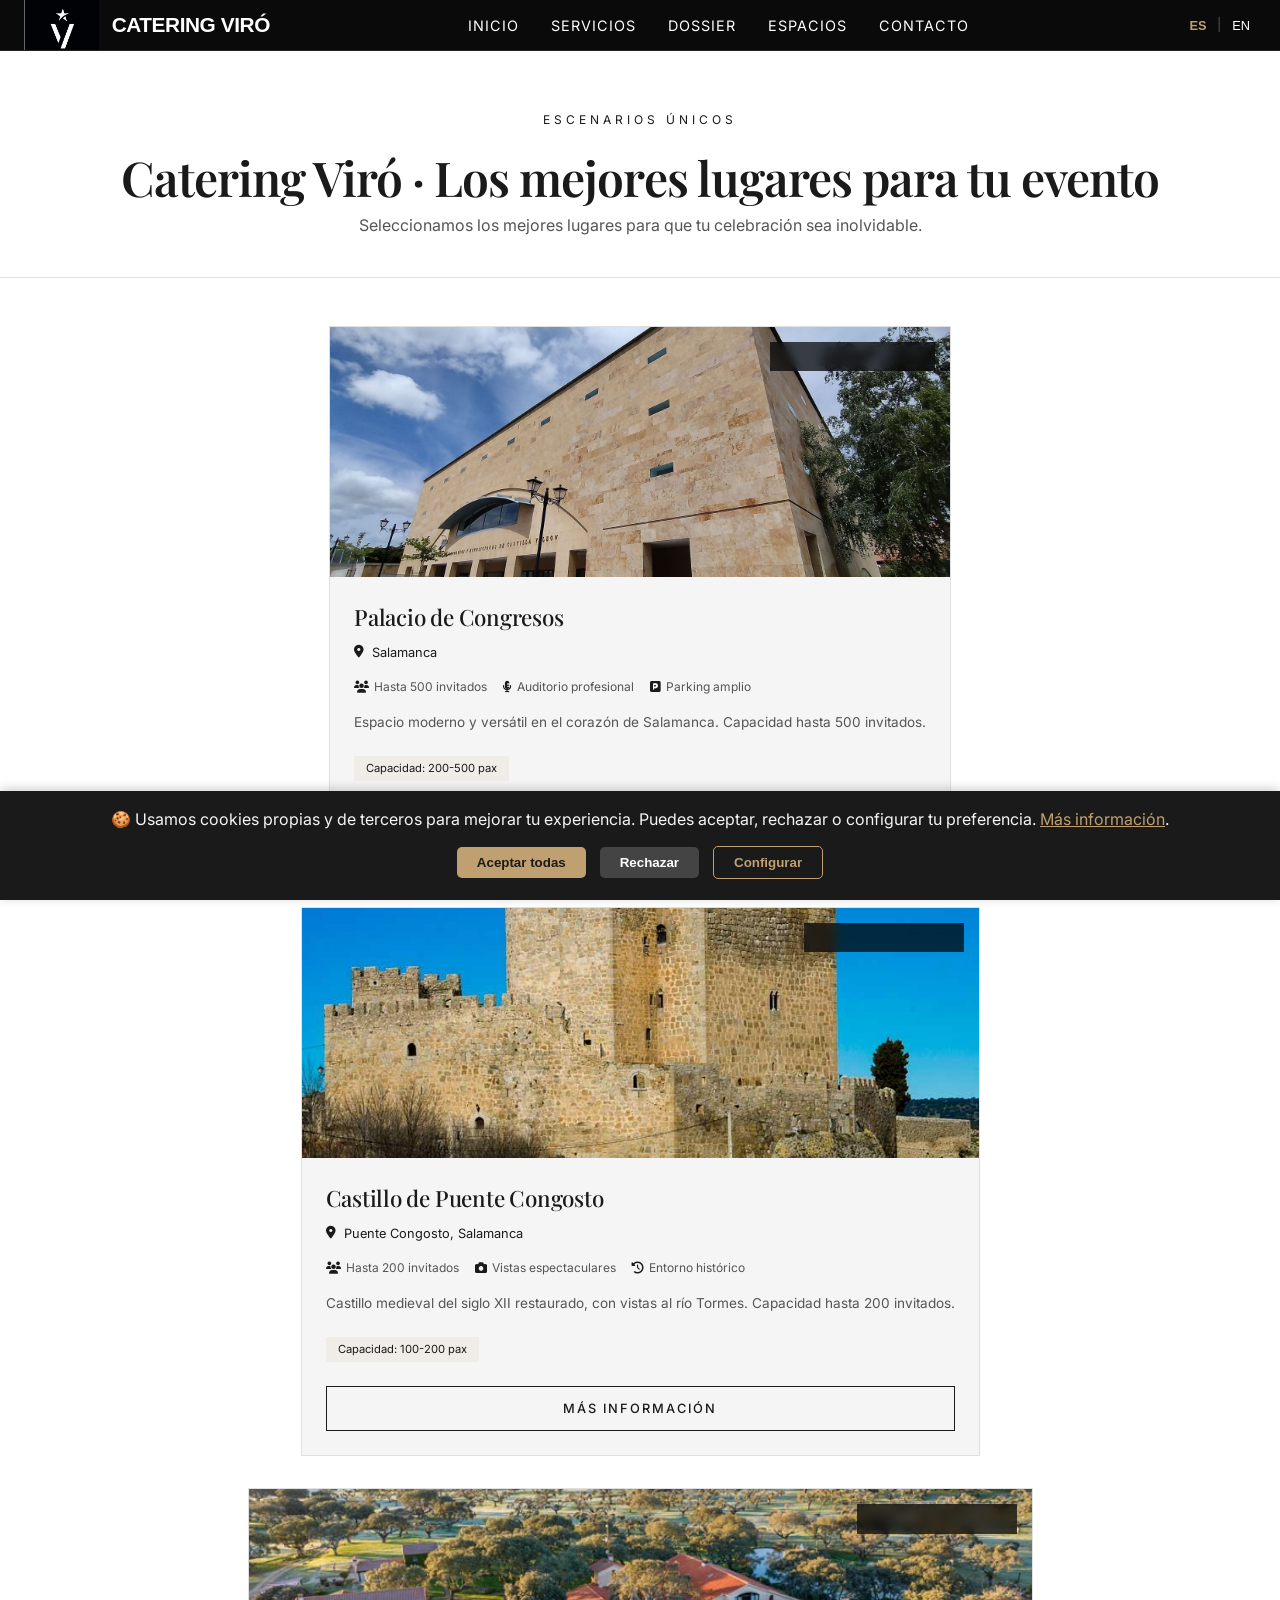
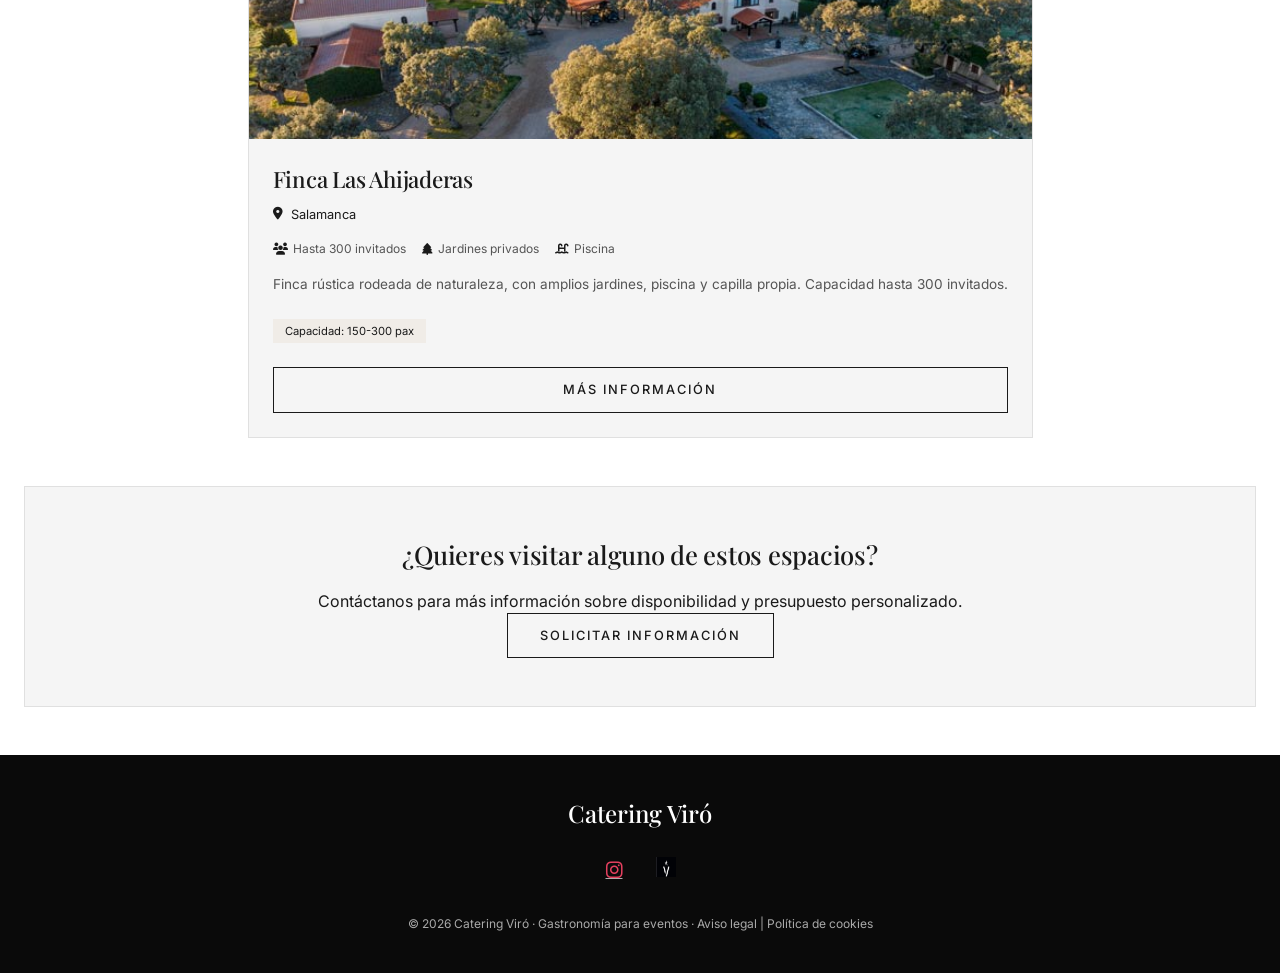
<file: espacios.html>
<!DOCTYPE html>
<html lang="es">

<head>
    <meta charset="UTF-8">
    <meta name="viewport" content="width=device-width, initial-scale=1.0, viewport-fit=cover">
    <title data-i18n="espacios_hero_title">Espacios | Catering Viró · Los mejores lugares para tu evento</title>
    <!-- Google Fonts -->
    <link
        href="https://fonts.googleapis.com/css2?family=Inter:opsz,wght@14..32,300;14..32,400;14..32,500;14..32,600;14..32,700&family=Playfair+Display:ital,wght@0,400;0,500;0,600;1,400&display=swap"
        rel="stylesheet">
    <!-- Font Awesome 6 -->
    <link rel="stylesheet" href="https://cdnjs.cloudflare.com/ajax/libs/font-awesome/6.5.1/css/all.min.css">
    <!-- CSS Espacios -->
    <link rel="stylesheet" href="css/espacios.css">
    <link rel="stylesheet" href="css/style.css">
</head>

<body>

    <!-- ========== HEADER / NAVEGACIÓN ========== -->
    <header>
        <div class="container">
            <nav class="navbar">
                <div class="logo">
                    <a href="index.html">
                        <img src="logocatering.png" alt="Catering Viró - Logo">
                        <span class="logo-texto">CATERING VIRÓ</span>
                    </a>
                </div>
                <ul class="nav-links">
                    <li><a href="index.html" data-i18n="nav_inicio">Inicio</a></li>
                    <li><a href="servicios.html" data-i18n="nav_servicios">Servicios</a></li>
                    <li><a href="menu.html" data-i18n="nav_menus">Dossier</a></li>
                    <li><a href="espacios.html" data-i18n="nav_espacios">Espacios</a></li>
                    <li><a href="contacto.html" data-i18n="nav_contacto">Contacto</a></li>
                </ul>
                <div class="language-selector">
                    <button class="lang-btn" data-lang="es">ES</button>
                    <span class="lang-separator">|</span>
                    <button class="lang-btn" data-lang="en">EN</button>
                </div>
                <div class="menu-toggle">
                    <i class="fas fa-bars"></i>
                </div>
            </nav>
        </div>
    </header>

    <!-- ========== HERO ESPACIOS ========== -->
    <section class="espacios-hero">
        <div class="container">
            <div class="section-subtitle" data-i18n="espacios_hero_subtitle">Escenarios únicos</div>
            <h1 data-i18n="espacios_hero_title">Espacios exclusivos<br>para tu evento</h1>
            <p data-i18n="espacios_hero_text">Seleccionamos los mejores lugares para que tu celebración sea inolvidable.
            </p>
        </div>
    </section>

    <!-- ========== GRID DE ESPACIOS ========== -->
    <div class="container">
        <div class="espacios-grid" id="espaciosGrid">

            <!-- ESPACIO 1: PALACIO DE CONGRESOS - SALAMANCA -->
            <div class="espacio-card">
                <div class="espacio-imagen">
                    <img src="palacio_de_congresos.png" alt="Palacio de Congresos - Salamanca">
                    <span class="categoria-badge" data-i18n="espacio_palacio_badge">Palacio · Elegancia</span>
                </div>
                <div class="espacio-info">
                    <h3 data-i18n="espacio_palacio_card">Palacio de Congresos</h3>
                    <div class="ubicacion"><i class="fas fa-map-marker-alt"></i> <span
                            data-i18n="espacio_palacio_location">Salamanca</span></div>
                    <div class="caracteristicas">
                        <span><i class="fas fa-users"></i> <span data-i18n="espacio_palacio_features">Hasta 500
                                invitados</span></span>
                        <span><i class="fas fa-microphone-alt"></i> <span data-i18n="espacio_palacio_feature2">Auditorio
                                profesional</span></span>
                        <span><i class="fas fa-parking"></i> <span data-i18n="espacio_palacio_feature3">Parking
                                amplio</span></span>
                    </div>
                    <p class="descripcion" data-i18n="espacio_palacio_card_desc">Un espacio moderno y versátil en el
                        corazón de Salamanca. Ideal para congresos, bodas de gran escala y eventos corporativos de
                        prestigio.</p>
                    <div class="capacidad" data-i18n="espacio_palacio_capacity">Capacidad: 200-500 pax</div>
                    <a href="palacio-congresos.html" class="btn" data-i18n="espacio_palacio_btn">Más información</a>
                </div>
            </div>

            <!-- ESPACIO 2: CASTILLO PUENTE CONGOSTO -->
            <div class="espacio-card">
                <div class="espacio-imagen">
                    <img src="Puente-Congosto-18.png" alt="Castillo Puente Congosto">
                    <span class="categoria-badge" data-i18n="espacio_castillo_badge">Castillo · Historia</span>
                </div>
                <div class="espacio-info">
                    <h3 data-i18n="espacio_castillo_card">Castillo Puente Congosto</h3>
                    <div class="ubicacion"><i class="fas fa-map-marker-alt"></i> <span
                            data-i18n="espacio_castillo_location">Puente Congosto, Salamanca</span></div>
                    <div class="caracteristicas">
                        <span><i class="fas fa-users"></i> <span data-i18n="espacio_castillo_features">Hasta 200
                                invitados</span></span>
                        <span><i class="fas fa-camera"></i> <span data-i18n="espacio_castillo_feature2">Vistas
                                espectaculares</span></span>
                        <span><i class="fas fa-history"></i> <span data-i18n="espacio_castillo_feature3">Entorno
                                histórico</span></span>
                    </div>
                    <p class="descripcion" data-i18n="espacio_castillo_card_desc">Un castillo medieval restaurado con
                        vistas al río Tormes. Perfecto para bodas románticas, cenas de gala y eventos con encanto
                        histórico.</p>
                    <div class="capacidad" data-i18n="espacio_castillo_capacity">Capacidad: 100-200 pax</div>
                    <a href="castillo-puente-congosto.html" class="btn" data-i18n="espacio_palacio_btn">Más
                        información</a>
                </div>
            </div>

            <!-- ESPACIO 3: FINCA AHIJADERAS DE PEDRO LLEN -->
            <div class="espacio-card">
                <div class="espacio-imagen">
                    <img src="vista-de-la-finca-las-ahijaderas.png" alt="Finca Ahijaderas de Pedro Llen">
                    <span class="categoria-badge" data-i18n="espacio_finca_badge">Finca · Naturaleza</span>
                </div>
                <div class="espacio-info">
                    <h3 data-i18n="espacio_finca_card">Finca Ahijaderas de Pedro Llen</h3>
                    <div class="ubicacion"><i class="fas fa-map-marker-alt"></i> <span
                            data-i18n="espacio_finca_location">Salamanca</span></div>
                    <div class="caracteristicas">
                        <span><i class="fas fa-users"></i> <span data-i18n="espacio_finca_features">Hasta 300
                                invitados</span></span>
                        <span><i class="fas fa-tree"></i> <span data-i18n="espacio_finca_feature2">Jardines
                                privados</span></span>
                        <span><i class="fas fa-swimming-pool"></i> <span
                                data-i18n="espacio_finca_feature3">Piscina</span></span>
                    </div>
                    <p class="descripcion" data-i18n="espacio_finca_card_desc">Una finca rústica rodeada de naturaleza,
                        con amplios jardines y espacios al aire libre. Ideal para bodas campestres, eventos familiares y
                        celebraciones al atardecer.</p>
                    <div class="capacidad" data-i18n="espacio_finca_capacity">Capacidad: 150-300 pax</div>
                    <a href="finca-ahijaderas.html" class="btn" data-i18n="espacio_palacio_btn">Más información</a>
                </div>
            </div>

        </div>
    </div>

    <!-- ========== CTA CONTACTO ========== -->
    <div class="container">
        <div class="cta-espacios">
            <h3 data-i18n="espacios_cta_title">¿Quieres visitar alguno de estos espacios?</h3>
            <p data-i18n="espacios_cta_text">Te organizamos una visita guiada sin compromiso. Conoce el lugar, resuelve
                tus dudas y empieza a soñar con tu evento.</p>
            <a href="contacto.html" class="btn" data-i18n="espacios_cta_btn">Solicitar visita al espacio</a>
        </div>
    </div>

    <!-- ========== FOOTER ========== -->
    <footer>
        <div class="container">
            <div class="footer-content">
                <div class="footer-logo">Catering Viró</div>
                <div class="footer-social">
                    <a href="https://www.instagram.com/virogastrobar/" target="_blank" rel="noopener noreferrer"><i
                            class="fab fa-instagram"></i></a>
                    <a href="https://virogastrobar.com/" target="_blank" rel="noopener noreferrer">
                        <img src="logocatering.png" alt="Viró" class="social-svg">
                    </a>
                </div>
                <p class="footer-copy">© 2026 Catering Viró · <span data-i18n="footer_copy">Gastronomía para
                        eventos</span> · <a href="aviso-legal.html" data-i18n="aviso_legal">Aviso legal</a> | <a
                        href="cookies.html" data-i18n="cookies">Política de cookies</a></p>
            </div>
        </div>
    </footer>

    <!-- JavaScript solo para menú móvil -->
    <script>
        const menuToggle = document.querySelector('.menu-toggle');
        const navLinks = document.querySelector('.nav-links');
        if (menuToggle) {
            menuToggle.addEventListener('click', () => {
                navLinks.classList.toggle('active');
            });
        }
    </script>
    <script src="js/cookies.js"></script>
    <script src="js/translations.js"></script>
</body>
<!-- BANNER DE COOKIES -->
<div id="cookieBanner" class="cookie-banner" style="display: none;">
    <div class="cookie-banner-content">
        <p><span data-i18n="cookie_banner_text">🍪 Usamos cookies propias y de terceros para mejorar tu experiencia.
                Puedes aceptar, rechazar o configurar tu preferencia.</span>
            <a href="cookies.html" data-i18n="cookie_mas_info">Más información</a>.
        </p>
        <div class="cookie-buttons">
            <button id="acceptCookiesBtn" class="btn-cookie accept" data-i18n="cookie_aceptar">Aceptar todas</button>
            <button id="rejectCookiesBtn" class="btn-cookie reject" data-i18n="cookie_rechazar">Rechazar</button>
            <button id="configCookiesBtn" class="btn-cookie config" data-i18n="cookie_configurar">Configurar</button>
        </div>
    </div>
</div>

<!-- PANEL DE CONFIGURACIÓN (Inicialmente oculto) -->
<div id="cookieSettings" class="cookie-settings" style="display: none;">
    <div class="cookie-settings-content">
        <h3 data-i18n="cookie_settings_title">Configuración de Cookies</h3>
        <p data-i18n="cookie_settings_text">Puedes activar o desactivar las categorías de cookies según tu preferencia.
        </p>

        <div class="cookie-category">
            <label>
                <input type="checkbox" id="necessaryCookies" disabled checked>
                <strong data-i18n="cookie_necessary">Cookies Necesarias</strong> (Siempre activas)
            </label>
            <p data-i18n="cookie_necessary_desc">Necesarias para el funcionamiento básico de la web.</p>
        </div>

        <div class="cookie-category">
            <label>
                <input type="checkbox" id="functionalCookies">
                <strong data-i18n="cookie_functional">Cookies Funcionales</strong>
            </label>
            <p data-i18n="cookie_functional_desc">Permiten recordar tus preferencias para una mejor experiencia (idioma,
                región).</p>
        </div>

        <div class="cookie-category">
            <label>
                <input type="checkbox" id="analyticsCookies">
                <strong data-i18n="cookie_analytics">Cookies de Análisis</strong>
            </label>
            <p data-i18n="cookie_analytics_desc">Nos ayudan a medir y mejorar el rendimiento de nuestra web (Google
                Analytics).</p>
        </div>

        <div class="cookie-buttons">
            <button id="savePreferencesBtn" class="btn-cookie accept" data-i18n="cookie_guardar">Guardar
                preferencias</button>
            <button id="closeSettingsBtn" class="btn-cookie reject" data-i18n="cookie_cerrar">Cerrar</button>
        </div>
    </div>
</div>

</html>
</file>
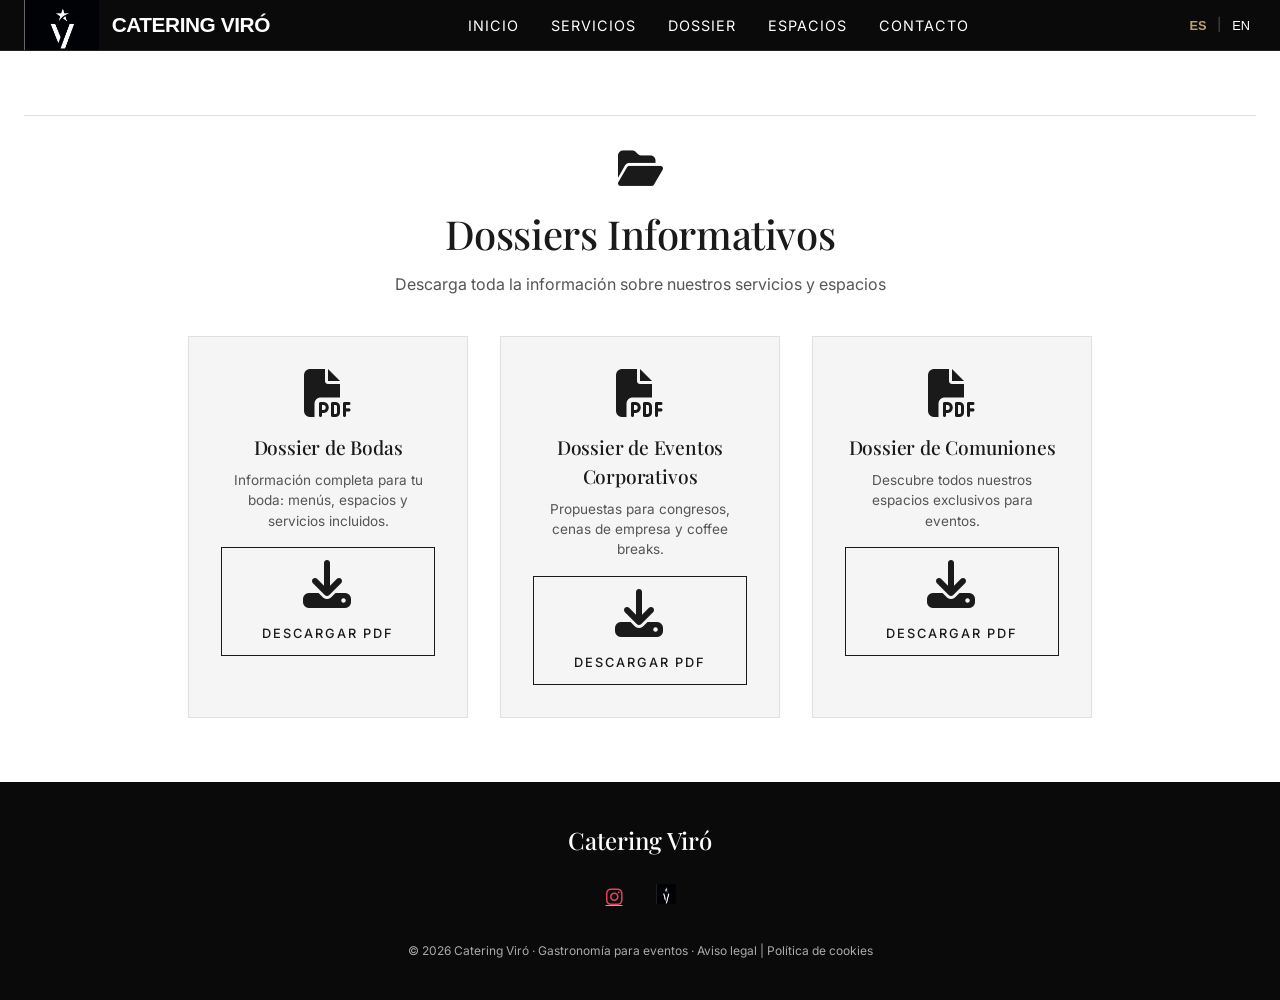
<file: menu.html>
<!DOCTYPE html>
<html lang="es">

<head>
    <meta charset="UTF-8">
    <meta name="viewport" content="width=device-width, initial-scale=1.0, viewport-fit=cover">
    <title data-i18n="menu_hero_title">Menús | Catering Viró · Alta cocina para eventos</title>
    <!-- Google Fonts -->
    <link
        href="https://fonts.googleapis.com/css2?family=Inter:opsz,wght@14..32,300;14..32,400;14..32,500;14..32,600;14..32,700&family=Playfair+Display:ital,wght@0,400;0,500;0,600;1,400&display=swap"
        rel="stylesheet">
    <!-- Font Awesome 6 -->
    <link rel="stylesheet" href="https://cdnjs.cloudflare.com/ajax/libs/font-awesome/6.5.1/css/all.min.css">
    <!-- CSS -->
    <link rel="stylesheet" href="css/style.css">
    <link rel="stylesheet" href="css/menu-style.css">
    <link rel="stylesheet" href="css/carrusel.css">
</head>

<body>

    <!-- ========== HEADER ========== -->
    <header>
        <div class="container">
            <nav class="navbar">
                <div class="logo">
                    <a href="index.html">
                        <img src="logocatering.png" alt="Catering Viró - Logo">
                        <span class="logo-texto">CATERING VIRÓ</span>
                    </a>
                </div>
                <ul class="nav-links">
                    <li><a href="index.html" data-i18n="nav_inicio">Inicio</a></li>
                    <li><a href="servicios.html" data-i18n="nav_servicios">Servicios</a></li>
                    <li><a href="menu.html" data-i18n="nav_menus">Dossier</a></li>
                    <li><a href="espacios.html" data-i18n="nav_espacios">Espacios</a></li>
                    <li><a href="contacto.html" data-i18n="nav_contacto">Contacto</a></li>
                </ul>
                <div class="language-selector">
                    <button class="lang-btn" data-lang="es">ES</button>
                    <span class="lang-separator">|</span>
                    <button class="lang-btn" data-lang="en">EN</button>
                </div>
                <div class="menu-toggle">
                    <i class="fas fa-bars"></i>
                </div>
            </nav>
        </div>
    </header>

    <!-- ========== ESPACIO 3: DOSIERES DESCARABLES ========== -->
    <div class="container">
        <div class="seccion-menus dosiers">
            <div class="seccion-header">
                <i class="fas fa-folder-open"></i>
                <h2 data-i18n="dosiers_title">Dossiers Informativos</h2>
                <p data-i18n="dosiers_desc">Descarga toda la información sobre nuestros servicios y espacios</p>
            </div>

            <div class="dosiers-grid">
                <div class="dosier-card">
                    <i class="fas fa-file-pdf"></i>
                    <h3 data-i18n="dosier_bodas">Dossier de Bodas</h3>
                    <p data-i18n="dosier_bodas_desc">Información completa para tu boda: menús, espacios y servicios
                        incluidos.</p>
                    <a href="pdf/dosierbodas.pdf" class="btn btn-small" download><i class="fas fa-download"></i> <span
                            data-i18n="descargar_pdf">Descargar PDF</span></a>
                </div>
                <div class="dosier-card">
                    <i class="fas fa-file-pdf"></i>
                    <h3 data-i18n="dosier_corporativo">Dossier de Eventos Corporativos</h3>
                    <p data-i18n="dosier_corporativo_desc">Propuestas para congresos, cenas de empresa y coffee breaks.
                    </p>
                    <a href="pdf/dosier-corporativo.pdf" class="btn btn-small" download><i class="fas fa-download"></i>
                        <span data-i18n="descargar_pdf">Descargar PDF</span></a>
                </div>
                <div class="dosier-card">
                    <i class="fas fa-file-pdf"></i>
                    <h3 data-i18n="dosier_espacios">Dossier de Comuniones</h3>
                    <p data-i18n="dosier_espacios_desc">Descubre todos nuestros espacios exclusivos para eventos.</p>
                    <a href="pdf/dosier-espacios.pdf" class="btn btn-small" download><i class="fas fa-download"></i>
                        <span data-i18n="descargar_pdf">Descargar PDF</span></a>
                </div>
            </div>
        </div>
    </div>


    <!-- ========== FOOTER ========== -->
    <footer>
        <div class="container">
            <div class="footer-content">
                <div class="footer-logo">Catering Viró</div>
                <div class="footer-social">
                    <a href="https://www.instagram.com/virogastrobar/" target="_blank" rel="noopener noreferrer"><i
                            class="fab fa-instagram"></i></a>
                    <a href="https://virogastrobar.com/" target="_blank" rel="noopener noreferrer">
                        <img src="logocatering.png" alt="Viró" class="social-svg">
                    </a>
                </div>
                <p class="footer-copy">© 2026 Catering Viró · <span data-i18n="footer_copy">Gastronomía para
                        eventos</span> · <a href="aviso-legal.html" data-i18n="aviso_legal">Aviso legal</a> | <a
                        href="cookies.html" data-i18n="cookies">Política de cookies</a></p>
            </div>
        </div>
    </footer>

    <!-- JavaScript -->
    <script>
        const menuToggle = document.querySelector('.menu-toggle');
        const navLinks = document.querySelector('.nav-links');
        if (menuToggle) {
            menuToggle.addEventListener('click', () => {
                navLinks.classList.toggle('active');
            });
        }
    </script>
    <script src="js/carrusel.js"></script>
    <script src="js/cookies.js"></script>
    <script src="js/translations.js"></script>
</body>

</html>
</file>
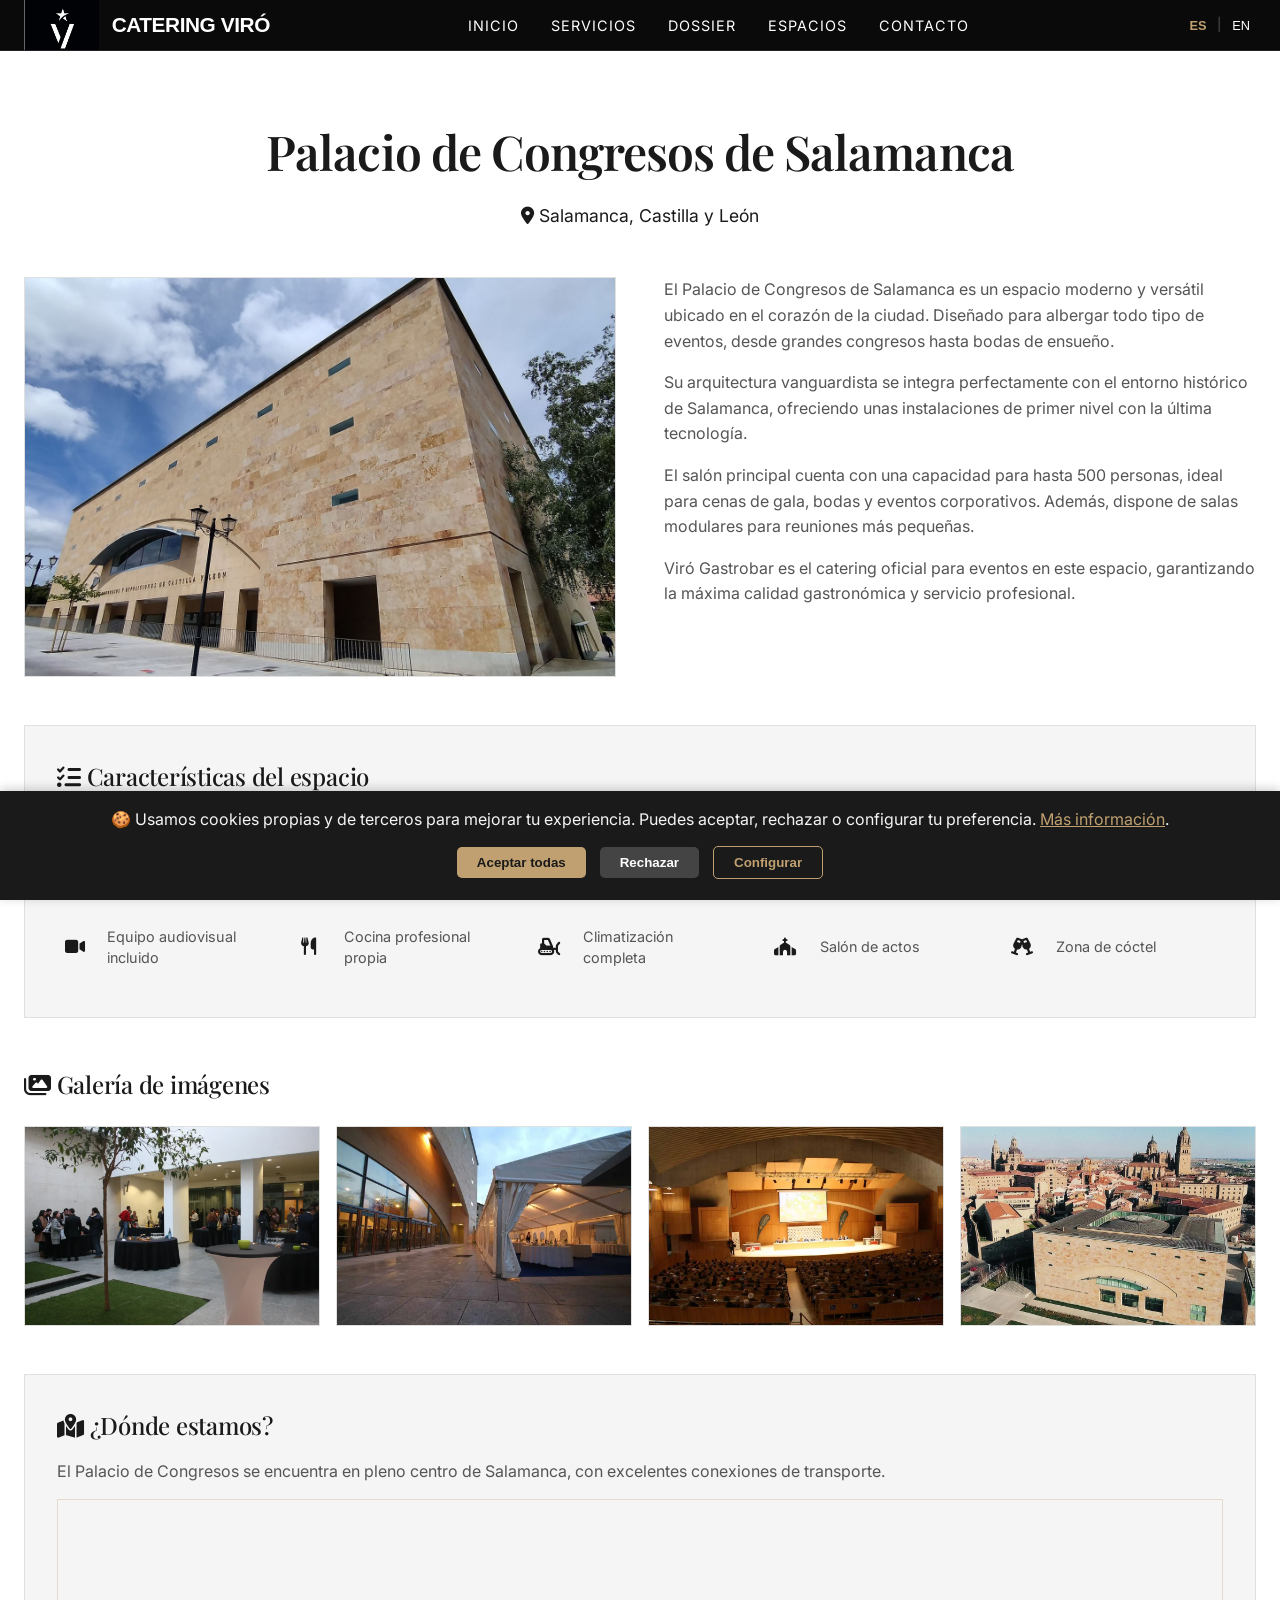
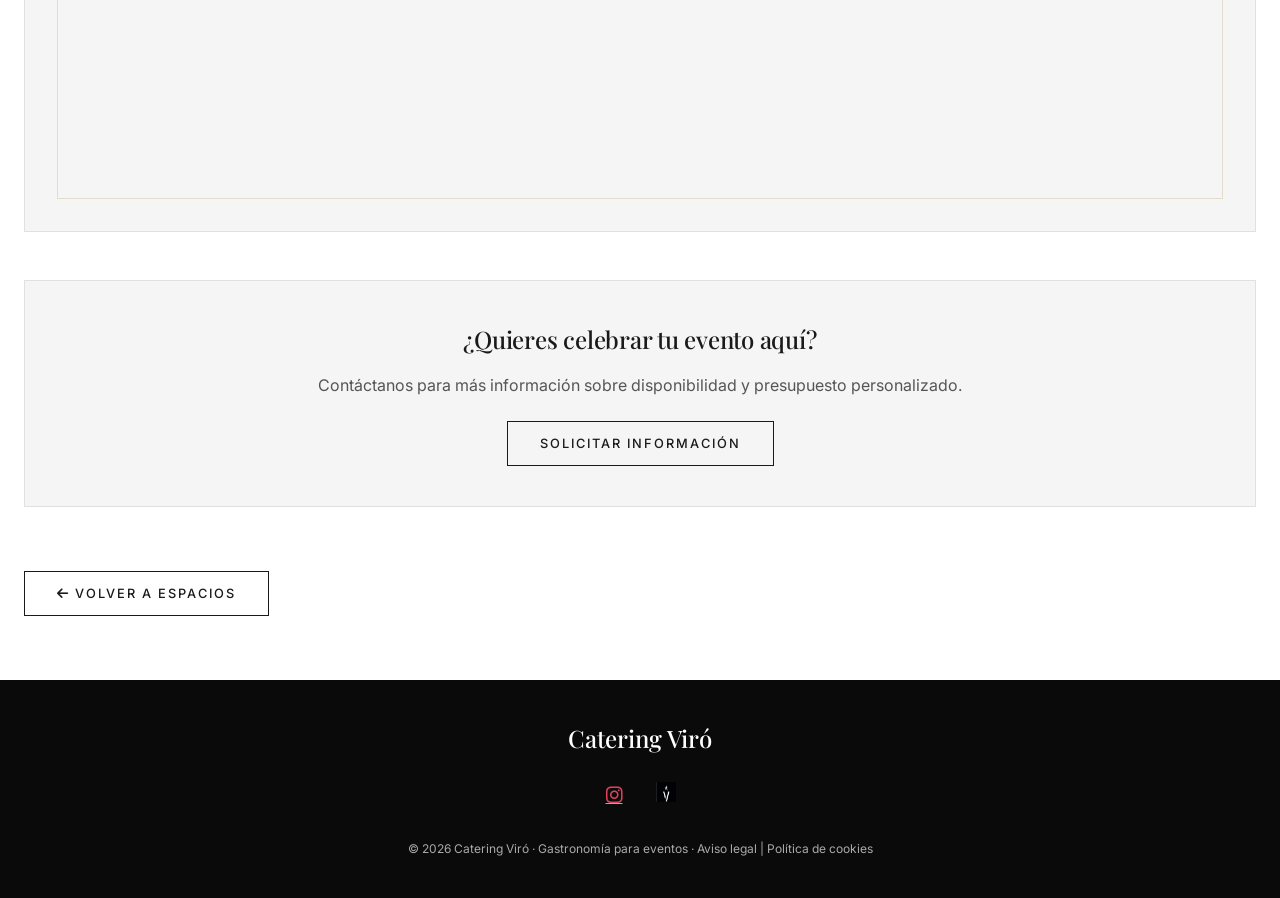
<file: palacio-congresos.html>
<!DOCTYPE html>
<html lang="es">

<head>
    <meta charset="UTF-8">
    <meta name="viewport" content="width=device-width, initial-scale=1.0, viewport-fit=cover">
    <title data-i18n="palacio_title">Palacio de Congresos | Espacio exclusivo en Salamanca</title>
    <!-- Google Fonts -->
    <link
        href="https://fonts.googleapis.com/css2?family=Inter:opsz,wght@14..32,300;14..32,400;14..32,500;14..32,600;14..32,700&family=Playfair+Display:ital,wght@0,400;0,500;0,600;1,400&display=swap"
        rel="stylesheet">
    <!-- Font Awesome 6 -->
    <link rel="stylesheet" href="https://cdnjs.cloudflare.com/ajax/libs/font-awesome/6.5.1/css/all.min.css">
    <!-- CSS principal -->
    <link rel="stylesheet" href="css/style.css">
    <!-- CSS específico -->
    <link rel="stylesheet" href="css/palacio-congresos.css">
</head>

<body>

    <!-- ========== HEADER ========== -->
    <header>
        <div class="container">
            <nav class="navbar">
                <div class="logo">
                    <a href="index.html">
                        <img src="logocatering.png" alt="Catering Viró - Logo">
                        <span class="logo-texto">CATERING VIRÓ</span>
                    </a>
                </div>
                <ul class="nav-links">
                    <li><a href="index.html" data-i18n="nav_inicio">Inicio</a></li>
                    <li><a href="servicios.html" data-i18n="nav_servicios">Servicios</a></li>
                    <li><a href="menu.html" data-i18n="nav_menus">Dossier</a></li>
                    <li><a href="espacios.html" data-i18n="nav_espacios">Espacios</a></li>
                    <li><a href="contacto.html" data-i18n="nav_contacto">Contacto</a></li>
                </ul>
                <div class="language-selector">
                    <button class="lang-btn" data-lang="es">ES</button>
                    <span class="lang-separator">|</span>
                    <button class="lang-btn" data-lang="en">EN</button>
                </div>
                <div class="menu-toggle">
                    <i class="fas fa-bars"></i>
                </div>
            </nav>
        </div>
    </header>

    <!-- ========== CONTENIDO DEL ESPACIO ========== -->
    <div class="container">
        <div class="espacio-detalle">
            <div class="espacio-header">
                <h1 data-i18n="palacio_title">Palacio de Congresos de Salamanca</h1>
                <div class="ubicacion"><i class="fas fa-map-marker-alt"></i> <span
                        data-i18n="palacio_location">Salamanca, Castilla y León</span></div>
            </div>

            <div class="info-principal">
                <img src="palacio_de_congresos.png" alt="Palacio de Congresos Salamanca">
                <div class="descripcion-larga">
                    <p data-i18n="palacio_desc1">El Palacio de Congresos de Salamanca es un espacio moderno y versátil
                        ubicado en el corazón de la ciudad. Diseñado para albergar todo tipo de eventos, desde grandes
                        congresos hasta bodas de ensueño.</p>
                    <p data-i18n="palacio_desc2">Su arquitectura vanguardista se integra perfectamente con el entorno
                        histórico de Salamanca, ofreciendo unas instalaciones de primer nivel con la última tecnología.
                    </p>
                    <p data-i18n="palacio_desc3">El salón principal cuenta con una capacidad para hasta 500 personas,
                        ideal para cenas de gala, bodas y eventos corporativos. Además, dispone de salas modulares para
                        reuniones más pequeñas.</p>
                    <p data-i18n="palacio_desc4">Viró Gastrobar es el catering oficial para eventos en este espacio,
                        garantizando la máxima calidad gastronómica y servicio profesional.</p>
                </div>
            </div>

            <div class="caracteristicas-detalle">
                <h3><i class="fas fa-list-check"></i> <span data-i18n="palacio_features_title">Características del
                        espacio</span></h3>
                <div class="caracteristicas-grid">
                    <span><i class="fas fa-users"></i> <span data-i18n="palacio_feature1">Capacidad: 200-500
                            personas</span></span>
                    <span><i class="fas fa-microphone-alt"></i> <span data-i18n="palacio_feature2">Auditorio
                            profesional</span></span>
                    <span><i class="fas fa-parking"></i> <span data-i18n="palacio_feature3">Parking gratuito (200
                            plazas)</span></span>
                    <span><i class="fas fa-wheelchair"></i> <span data-i18n="palacio_feature4">Accesibilidad
                            total</span></span>
                    <span><i class="fas fa-wifi"></i> <span data-i18n="palacio_feature5">Wi-Fi de alta
                            velocidad</span></span>
                    <span><i class="fas fa-video"></i> <span data-i18n="palacio_feature6">Equipo audiovisual
                            incluido</span></span>
                    <span><i class="fas fa-utensils"></i> <span data-i18n="palacio_feature7">Cocina profesional
                            propia</span></span>
                    <span><i class="fas fa-snowplow"></i> <span data-i18n="palacio_feature8">Climatización
                            completa</span></span>
                    <span><i class="fas fa-church"></i> <span data-i18n="palacio_feature9">Salón de actos</span></span>
                    <span><i class="fas fa-champagne-glasses"></i> <span data-i18n="palacio_feature10">Zona de
                            cóctel</span></span>
                </div>
            </div>

            <div class="galeria">
                <h3><i class="fas fa-images"></i> <span data-i18n="palacio_gallery_title">Galería de imágenes</span>
                </h3>
                <div class="galeria-grid">
                    <img src="palaciodecongresoscoctel.png" alt="Zona de cóctel">
                    <img src="palaciodecongresosexterior.png" alt="Exterior del Palacio">
                    <img src="palaciodecongresosinterior.png" alt="Interior del Palacio">
                    <img src="palaciodecongresosexterioraereo.png" alt="Vista aérea">
                </div>
            </div>

            <div class="mapa-espacio">
                <h3><i class="fas fa-map-marked-alt"></i> <span data-i18n="palacio_map_title">¿Dónde estamos?</span>
                </h3>
                <p data-i18n="palacio_map_text">El Palacio de Congresos se encuentra en pleno centro de Salamanca, con
                    excelentes conexiones de transporte.</p>
                <div class="mapa-embed">
                    <iframe
                        src="https://www.google.com/maps/embed?pb=!1m18!1m12!1m3!1d3012.857512112962!2d-5.674378515193003!3d40.96270019750289!2m3!1f0!2f0!3f0!3m2!1i1024!2i768!4f13.1!3m3!1m2!1s0xd3f263fa010af67%3A0x2748dd708320e266!2sPalacio%20de%20Congresos%20y%20Exposiciones%20de%20Castilla%20y%20Le%C3%B3n!5e0!3m2!1ses!2ses!4v1775734459840!5m2!1ses!2ses"
                        width="100%" height="450" style="border:0; border: 1px solid rgba(192, 160, 112, 0.3);"
                        allowfullscreen="" loading="lazy" referrerpolicy="no-referrer-when-downgrade">
                    </iframe>
                </div>
            </div>

            <div class="cta-espacio">
                <h3 data-i18n="palacio_cta_title">¿Quieres celebrar tu evento aquí?</h3>
                <p data-i18n="palacio_cta_text">Contáctanos para más información sobre disponibilidad y presupuesto
                    personalizado.</p>
                <a href="contacto.html" class="btn" data-i18n="palacio_cta_btn">Solicitar información</a>
            </div>

            <a href="espacios.html" class="btn btn-volver"><i class="fas fa-arrow-left"></i> <span
                    data-i18n="palacio_back_btn">Volver a espacios</span></a>
        </div>
    </div>

    <!-- ========== FOOTER ========== -->
    <footer>
        <div class="container">
            <div class="footer-content">
                <div class="footer-logo">Catering Viró</div>
                <div class="footer-social">
                    <a href="https://www.instagram.com/virogastrobar/" target="_blank" rel="noopener noreferrer"><i
                            class="fab fa-instagram"></i></a>
                    <a href="https://virogastrobar.com/" target="_blank" rel="noopener noreferrer">
                        <img src="logocatering.png" alt="Viró" class="social-svg">
                    </a>
                </div>
                <p class="footer-copy">© 2026 Catering Viró · <span data-i18n="footer_copy">Gastronomía para
                        eventos</span> · <a href="aviso-legal.html" data-i18n="aviso_legal">Aviso legal</a> | <a
                        href="cookies.html" data-i18n="cookies">Política de cookies</a></p>
            </div>
        </div>
    </footer>

    <script>
        const menuToggle = document.querySelector('.menu-toggle');
        const navLinks = document.querySelector('.nav-links');
        if (menuToggle) {
            menuToggle.addEventListener('click', () => {
                navLinks.classList.toggle('active');
            });
        }
    </script>
    <script src="js/cookies.js"></script>
    <script src="js/translations.js"></script>
</body>
<!-- BANNER DE COOKIES -->
<div id="cookieBanner" class="cookie-banner" style="display: none;">
    <div class="cookie-banner-content">
        <p><span data-i18n="cookie_banner_text">🍪 Usamos cookies propias y de terceros para mejorar tu experiencia.
                Puedes aceptar, rechazar o configurar tu preferencia.</span>
            <a href="cookies.html" data-i18n="cookie_mas_info">Más información</a>.
        </p>
        <div class="cookie-buttons">
            <button id="acceptCookiesBtn" class="btn-cookie accept" data-i18n="cookie_aceptar">Aceptar todas</button>
            <button id="rejectCookiesBtn" class="btn-cookie reject" data-i18n="cookie_rechazar">Rechazar</button>
            <button id="configCookiesBtn" class="btn-cookie config" data-i18n="cookie_configurar">Configurar</button>
        </div>
    </div>
</div>

<!-- PANEL DE CONFIGURACIÓN (Inicialmente oculto) -->
<div id="cookieSettings" class="cookie-settings" style="display: none;">
    <div class="cookie-settings-content">
        <h3 data-i18n="cookie_settings_title">Configuración de Cookies</h3>
        <p data-i18n="cookie_settings_text">Puedes activar o desactivar las categorías de cookies según tu preferencia.
        </p>

        <div class="cookie-category">
            <label>
                <input type="checkbox" id="necessaryCookies" disabled checked>
                <strong data-i18n="cookie_necessary">Cookies Necesarias</strong> (Siempre activas)
            </label>
            <p data-i18n="cookie_necessary_desc">Necesarias para el funcionamiento básico de la web.</p>
        </div>

        <div class="cookie-category">
            <label>
                <input type="checkbox" id="functionalCookies">
                <strong data-i18n="cookie_functional">Cookies Funcionales</strong>
            </label>
            <p data-i18n="cookie_functional_desc">Permiten recordar tus preferencias para una mejor experiencia (idioma,
                región).</p>
        </div>

        <div class="cookie-category">
            <label>
                <input type="checkbox" id="analyticsCookies">
                <strong data-i18n="cookie_analytics">Cookies de Análisis</strong>
            </label>
            <p data-i18n="cookie_analytics_desc">Nos ayudan a medir y mejorar el rendimiento de nuestra web (Google
                Analytics).</p>
        </div>

        <div class="cookie-buttons">
            <button id="savePreferencesBtn" class="btn-cookie accept" data-i18n="cookie_guardar">Guardar
                preferencias</button>
            <button id="closeSettingsBtn" class="btn-cookie reject" data-i18n="cookie_cerrar">Cerrar</button>
        </div>
    </div>
</div>

</html>
</file>
<file: css/legal.css>
/* ========== LEGAL & COOKIES PAGES · ESTILO COHERENTE ========== */

body {
    background-color: #ffffff;
    color: #1a1a1a;
}

h1 {
    font-size: 2.5rem;
    color: #1a1a1a;
    margin-bottom: 0.5rem;
}

h2 {
    font-size: 1.5rem;
    color: #1a1a1a;
    margin-top: 2rem;
    margin-bottom: 1rem;
    border-left: 3px solid #c0a070;
    padding-left: 1rem;
}

h3 {
    font-size: 1.2rem;
    color: #1a1a1a;
    margin-top: 1.5rem;
    margin-bottom: 0.5rem;
}

p,
ul,
ol,
li {
    color: #555555;
}

a {
    color: #c0a070;
}

a:hover {
    color: #a08050;
}

hr {
    border-top: 1px solid #e0e0e0;
}

/* Tabla cookies */
.cookies-table th {
    background: #f5f5f5;
    color: #1a1a1a;
    border: 1px solid #e0e0e0;
}

.cookies-table td {
    color: #555555;
    border: 1px solid #e0e0e0;
}

/* Header en estas páginas también debe ser negro */
header {
    background-color: #0a0a0a;
    border-bottom: 1px solid rgba(255, 255, 255, 0.1);
}

.logo {
    color: #ffffff;
}

.nav-links a {
    color: #ffffff;
}

.nav-links a:hover {
    color: #c0a070;
}

.menu-toggle {
    color: #ffffff;
}

/* Footer */
footer {
    background: #0a0a0a;
    color: #aaaaaa;
}

.footer-logo {
    color: #ffffff;
}

.footer-social a {
    color: #aaaaaa;
}

.footer-social a:hover {
    color: #c0a070;
}
</file>
<file: css/style.css>
/* ========== RESET Y BASE ========== */
* {
    margin: 0;
    padding: 0;
    box-sizing: border-box;
}

body {
    background-color: #ffffff;
    font-family: 'Inter', system-ui, -apple-system, 'Segoe UI', Roboto, Helvetica, sans-serif;
    color: #1a1a1a;
    line-height: 1.5;
    scroll-behavior: smooth;
}

.container {
    max-width: 1280px;
    margin: 0 auto;
    padding: 0 24px;
}

/* Tipografía títulos */
h1,
h2,
h3,
.logo,
.hero-title {
    font-family: 'Playfair Display', serif;
    font-weight: 500;
    letter-spacing: -0.01em;
}

h1 {
    font-size: 3rem;
    font-weight: 600;
    color: #1a1a1a;
    letter-spacing: -0.02em;
}

h2 {
    font-size: 2.5rem;
    margin-bottom: 1rem;
    color: #1a1a1a;
    border-left: 3px solid #c0a070;
    padding-left: 1rem;
}

h3 {
    color: #1a1a1a;
    font-weight: 500;
}

.section-subtitle {
    text-align: center;
    color: #1a1a1a;
    text-transform: uppercase;
    font-size: 0.75rem;
    letter-spacing: 4px;
    margin-bottom: 0.75rem;
}

/* ========== BOTONES ========== */
.btn {
    display: inline-block;
    background: transparent;
    border: 1.5px solid #1a1a1a;
    color: #1a1a1a;
    padding: 12px 32px;
    border-radius: 0;
    text-decoration: none;
    font-weight: 500;
    font-size: 0.8rem;
    text-transform: uppercase;
    letter-spacing: 2px;
    transition: all 0.3s ease;
    cursor: pointer;
    font-family: 'Inter', sans-serif;
}

.btn-outline {
    background: transparent;
    border: 1.5px solid #1a1a1a;
    color: #1a1a1a;
}

.btn-outline:hover {
    background: #1a1a1a;
    color: #ffffff;
}

/* ========== HEADER NEGRO ========== */
header {
    background-color: #0a0a0a;
    border-bottom: 1px solid rgba(255, 255, 255, 0.1);
    position: sticky;
    top: 0;
    z-index: 100;
}

.navbar {
    display: flex;
    justify-content: space-between;
    align-items: center;
    flex-wrap: wrap;
}

.logo {
    font-size: 1.6rem;
    font-weight: 600;
    color: #ffffff;
    letter-spacing: -0.02em;
    text-decoration: none;
}

.logo:hover {
    color: #c0a070;
}

.nav-links {
    display: flex;
    gap: 2rem;
    list-style: none;
}

.nav-links a {
    text-decoration: none;
    color: #ffffff;
    font-weight: 400;
    font-size: 0.9rem;
    text-transform: uppercase;
    letter-spacing: 1px;
    transition: color 0.3s;
}

.nav-links a:hover {
    color: #c0a070;
}

.menu-toggle {
    display: none;
    font-size: 1.5rem;
    cursor: pointer;
    color: #ffffff;
}

/* Menú móvil */
@media (max-width: 768px) {
    .menu-toggle {
        display: block;
    }

    .nav-links {
        display: none;
        width: 100%;
        flex-direction: column;
        text-align: center;
        gap: 1rem;
        padding: 1.5rem 0;
        background-color: #0a0a0a;
    }

    .nav-links.active {
        display: flex;
    }
}

/* ========== LOGO CON IMAGEN ========== */
.logo {
    display: flex;
    align-items: center;
}

.logo a {
    display: flex;
    align-items: center;
    text-decoration: none;
}

.logo img {
    height: 50px;
    width: auto;
    max-width: 100%;
    transition: opacity 0.3s ease;
}

.logo img:hover {
    opacity: 0.8;
}

.logo-texto {
    font-size: 1.3rem;
    font-weight: 700;
    font-style: normal;
    color: #ffffff;
    margin-left: 0.8rem;
    font-family: 'Montserrat', sans-serif;
    letter-spacing: -0.02em;
    text-transform: uppercase;
}

@media (max-width: 768px) {
    .logo img {
        height: 40px;
    }

    .logo-texto {
        font-size: 1rem;
    }
}

/* ========== HERO ========== */
.hero {
    background: #f5f5f5;
    padding: 100px 0;
    text-align: center;
}

.hero-tag {
    display: inline-block;
    color: #c0a070;
    font-size: 0.7rem;
    letter-spacing: 3px;
    text-transform: uppercase;
    margin-bottom: 1.5rem;
}

.hero-title {
    font-size: 3.5rem;
    line-height: 1.2;
    margin-bottom: 1rem;
    color: #1a1a1a;
    font-weight: 500;
}

.hero-desc {
    max-width: 600px;
    margin: 0 auto 2rem;
    color: #555555;
    font-size: 1rem;
    font-weight: 300;
}

.hero-buttons {
    display: flex;
    gap: 1rem;
    justify-content: center;
    flex-wrap: wrap;
}

/* ========== GALERÍA DE FOTOS ========== */
.hero-gallery {
    display: flex;
    justify-content: center;
    gap: 2rem;
    margin-top: 3rem;
    flex-wrap: wrap;
}

.gallery-item {
    width: 280px;
    position: relative;
    overflow: hidden;
    cursor: pointer;
}

.gallery-item img {
    width: 100%;
    height: 280px;
    object-fit: cover;
    transition: transform 0.5s ease;
    border: 1px solid rgba(192, 160, 112, 0.3);
}

.gallery-item:hover img {
    transform: scale(1.05);
}

.gallery-caption {
    text-align: center;
    margin-top: 0.8rem;
    font-size: 0.85rem;
    color: #c0a070;
    text-transform: uppercase;
    letter-spacing: 2px;
}

/* ========== VALORES ========== */
.valores {
    padding: 80px 0;
    text-align: center;
    background: #ffffff;
}

.valores-grid {
    display: flex;
    gap: 2rem;
    margin-top: 3rem;
    flex-wrap: wrap;
    justify-content: center;
}

.valor-item {
    flex: 1;
    min-width: 220px;
    padding: 2rem;
    background: #f5f5f5;
    border: 1px solid #e0e0e0;
    transition: transform 0.3s;
}

.valor-item:hover {
    transform: translateY(-5px);
}

.valor-item i {
    font-size: 2.5rem;
    color: #c0a070;
    margin-bottom: 1rem;
}

.valor-item h3 {
    font-size: 1.3rem;
    margin-bottom: 0.5rem;
    color: #1a1a1a;
    font-weight: 500;
}

.valor-item p {
    color: #555555;
    font-size: 0.9rem;
}

/* ========== EVENTOS ========== */
.eventos {
    padding: 80px 0;
    background: #ffffff;
    text-align: center;
}

.eventos-grid {
    display: flex;
    gap: 2rem;
    margin-top: 3rem;
    flex-wrap: wrap;
    justify-content: center;
}

.evento-card {
    flex: 1;
    min-width: 220px;
    background: #f5f5f5;
    padding: 2rem;
    border: 1px solid #e0e0e0;
    transition: transform 0.3s;
}

.evento-card:hover {
    transform: translateY(-5px);
}

.evento-card i {
    font-size: 2.5rem;
    color: #c0a070;
    margin-bottom: 1rem;
}

.evento-card h3 {
    color: #1a1a1a;
    font-weight: 500;
}

.evento-card p {
    color: #555555;
    font-size: 0.9rem;
}

.card-link {
    display: inline-block;
    margin-top: 1rem;
    color: #c0a070;
    text-decoration: none;
    font-size: 0.8rem;
    letter-spacing: 1px;
}

.card-link:hover {
    color: #a08050;
}

/* ========== MENÚS ========== */
.menus {
    background: #ffffff;
    padding: 80px 0;
    text-align: center;
}

.menus-grid {
    display: flex;
    gap: 2rem;
    justify-content: center;
    flex-wrap: wrap;
    margin: 3rem 0;
}

.menu-card {
    background: #f5f5f5;
    padding: 2rem;
    width: 280px;
    border: 1px solid #e0e0e0;
}

.menu-img {
    font-size: 3rem;
    margin-bottom: 1rem;
}

.menu-card h3 {
    color: #1a1a1a;
    font-weight: 500;
}

.menu-card p {
    color: #555555;
}

.menu-price {
    display: inline-block;
    margin-top: 1rem;
    font-weight: 500;
    color: #c0a070;
    font-size: 0.85rem;
}

.menus-cta {
    margin-top: 2rem;
}

/* ========== ESPACIOS ========== */
.espacios {
    padding: 80px 0;
    text-align: center;
    background: #ffffff;
}

.espacios-grid {
    display: flex;
    gap: 2rem;
    flex-wrap: wrap;
    justify-content: center;
    margin-top: 3rem;
}

.espacio-item {
    flex: 1;
    min-width: 250px;
    background: #f5f5f5;
    padding: 2rem;
    border: 1px solid #e0e0e0;
}

.espacio-placeholder {
    font-size: 3rem;
    margin-bottom: 1rem;
}

.espacio-item h3 {
    color: #1a1a1a;
}

.espacio-item p {
    color: #555555;
}

/* ========== NOSOTROS ========== */
.nosotros {
    background: #ffffff;
    padding: 80px 0;
}

.nosotros-grid {
    display: flex;
    gap: 4rem;
    align-items: center;
    flex-wrap: wrap;
}

.nosotros-texto {
    flex: 1.5;
}

.nosotros-texto p {
    color: #555555;
}

.nosotros-equipo {
    flex: 1;
    background: #f5f5f5;
    padding: 2rem;
    border: 1px solid #e0e0e0;
}

.equipo-mini {
    display: flex;
    flex-direction: column;
    gap: 0.8rem;
    margin-top: 1rem;
}

.equipo-mini span {
    font-weight: 400;
    color: #1a1a1a;
}

/* ========== TESTIMONIOS ========== */
.testimonios {
    background: #ffffff;
    padding: 80px 0;
    text-align: center;
}

.testimonios-grid {
    display: flex;
    gap: 2rem;
    flex-wrap: wrap;
    justify-content: center;
    margin-top: 3rem;
}

.testimonio-card {
    background: #f5f5f5;
    padding: 2rem;
    max-width: 450px;
    text-align: left;
    border: 1px solid #e0e0e0;
}

.testimonio-card i {
    color: #c0a070;
    font-size: 1.8rem;
    margin-bottom: 1rem;
}

.testimonio-card p {
    color: #555555;
}

.testimonio-card span {
    display: block;
    margin-top: 1rem;
    color: #c0a070;
    font-size: 0.8rem;
}

/* ========== CONTACTO ========== */
.contacto {
    background: #ffffff;
    padding: 80px 0;
}

.contacto-grid {
    display: flex;
    gap: 4rem;
    flex-wrap: wrap;
}

.contacto-info {
    flex: 1;
}

.contacto-info h2 {
    color: #1a1a1a;
}

.contacto-datos {
    margin-top: 2rem;
}

.contacto-datos p {
    margin: 0.5rem 0;
    color: #555555;
}

.contacto-datos i {
    color: #c0a070;
    width: 30px;
}

.contacto-form {
    flex: 1;
    display: flex;
    flex-direction: column;
    gap: 1rem;
}

.contacto-form input,
.contacto-form select,
.contacto-form textarea {
    background: #f5f5f5;
    border: 1px solid #ddd;
    padding: 12px 16px;
    color: #1a1a1a;
    font-family: 'Inter', sans-serif;
}

.contacto-form input:focus,
.contacto-form select:focus,
.contacto-form textarea:focus {
    outline: none;
    border-color: #c0a070;
}

.contacto-form button {
    background: transparent;
    border: 1.5px solid #c0a070;
    color: #c0a070;
    padding: 12px;
    text-transform: uppercase;
    letter-spacing: 2px;
    cursor: pointer;
    transition: all 0.3s;
}

.contacto-form button:hover {
    background: #c0a070;
    color: #ffffff;
}

/* ========== FOOTER ========== */
footer {
    background: #0a0a0a;
    color: #aaaaaa;
    padding: 40px 0;
    text-align: center;
}

.footer-logo {
    font-family: 'Playfair Display', serif;
    font-size: 1.5rem;
    color: #ffffff;
    margin-bottom: 1rem;
    font-weight: 500;
}

.footer-social a {
    display: inline-flex;
    align-items: center;
    justify-content: center;
    width: 40px;
    height: 40px;
    background: transparent;
    border-radius: 50%;
    transition: all 0.3s ease;
    color: #aaaaaa;
    font-size: 1.2rem;
    margin: 0 4px;
}

.footer-social a:hover {
    background: #c0a070;
    transform: translateY(-3px);
    color: #0a0a0a;
}

.footer-social .social-svg {
    width: 20px;
    height: 20px;
    filter: invert(70%);
    transition: all 0.3s ease;
}

.footer-social a:hover .social-svg {
    filter: invert(0%);
}

.footer-copy {
    margin-top: 1.5rem;
    font-size: 0.75rem;
}

.footer-copy a {
    color: #aaaaaa;
    text-decoration: none;
}

.footer-copy a:hover {
    color: #c0a070;
}

/* ========== RESPONSIVE ========== */
@media (max-width: 768px) {
    h1 {
        font-size: 2rem;
    }

    h2 {
        font-size: 1.5rem;
    }

    .hero-title {
        font-size: 2.2rem;
    }

    .valores-grid,
    .eventos-grid,
    .menus-grid,
    .espacios-grid {
        flex-direction: column;
        align-items: center;
    }

    .nosotros-grid {
        flex-direction: column;
    }

    .contacto-grid {
        flex-direction: column;
    }

    .hero-gallery {
        gap: 1rem;
    }

    .gallery-item {
        width: 100%;
        max-width: 250px;
    }

    .gallery-item img {
        height: 220px;
    }
}

.espacio-item .capacidad {
    display: inline-block;
    background: rgba(192, 160, 112, 0.15);
    padding: 4px 12px;
    font-size: 0.7rem;
    color: #c0a070;
    margin: 0.5rem 0;
}

.espacio-item .btn-link {
    display: inline-block;
    margin-top: 0.5rem;
    color: #c0a070;
    text-decoration: none;
    font-size: 0.8rem;
    font-weight: 500;
}

/* ========== TESTIMONIOS MEJORADOS ========== */
.testimonios-grid {
    display: grid;
    grid-template-columns: repeat(auto-fit, minmax(320px, 1fr));
    gap: 2rem;
    margin: 3rem 0;
}

.testimonio-card {
    background: #f5f5f5;
    border: 1px solid #e0e0e0;
    padding: 2rem;
    position: relative;
    transition: all 0.3s ease;
}

.testimonio-card:hover {
    transform: translateY(-5px);
    border-color: #c0a070;
}

.testimonio-card i.fa-quote-left {
    color: #c0a070;
    font-size: 2rem;
    margin-bottom: 1rem;
    opacity: 0.5;
}

.testimonio-card p {
    color: #555555;
    font-size: 0.95rem;
    line-height: 1.6;
    margin-bottom: 1rem;
    font-style: italic;
}

.testimonio-card span {
    display: block;
    color: #1a1a1a;
    font-weight: 600;
    font-size: 0.85rem;
    margin-top: 0.5rem;
}

.testimonio-rating {
    margin-top: 0.8rem;
}

.testimonio-rating i {
    color: #c0a070;
    font-size: 0.8rem;
    margin-right: 2px;
}

.testimonios-footer {
    display: flex;
    justify-content: space-between;
    align-items: center;
    flex-wrap: wrap;
    gap: 2rem;
    margin-top: 2rem;
    padding-top: 2rem;
    border-top: 1px solid #e0e0e0;
}

.testimonio-valoracion {
    text-align: center;
}

.valoracion-numero {
    font-size: 2rem;
    font-weight: 700;
    color: #c0a070;
    font-family: 'Playfair Display', serif;
}

.valoracion-estrellas i {
    color: #c0a070;
    font-size: 0.9rem;
}

.testimonio-valoracion p {
    font-size: 0.7rem;
    color: #777777;
    margin-top: 0.3rem;
}

.testimonio-enlace a {
    color: #c0a070;
    text-decoration: none;
    font-size: 0.85rem;
    transition: all 0.3s;
}

.testimonio-enlace a:hover {
    color: #a08050;
    letter-spacing: 0.5px;
}

/* Responsive */
@media (max-width: 768px) {
    .testimonios-grid {
        grid-template-columns: 1fr;
    }

    .testimonios-footer {
        flex-direction: column;
        text-align: center;
    }
}

/* ========== FAQ MEJORADO ========== */
.faq {
    margin: 4rem 0;
}

.faq h2 {
    text-align: center;
    border-left: none;
    padding-left: 0;
    margin-bottom: 2rem;
}

.faq-grid {
    display: grid;
    grid-template-columns: repeat(auto-fit, minmax(350px, 1fr));
    gap: 1.5rem;
    margin-top: 2rem;
}

.faq-item {
    background: #f5f5f5;
    border: 1px solid #e0e0e0;
    padding: 1.5rem;
    transition: all 0.3s ease;
}

.faq-item:hover {
    transform: translateY(-3px);
    border-color: #c0a070;
}

.faq-item h4 {
    color: #c0a070;
    margin-bottom: 0.75rem;
    font-size: 1rem;
    font-weight: 600;
}

.faq-item p {
    color: #555555;
    font-size: 0.85rem;
    line-height: 1.5;
    margin: 0;
}

@media (max-width: 768px) {
    .faq-grid {
        grid-template-columns: 1fr;
        gap: 1rem;
    }

    .faq-item {
        padding: 1.2rem;
    }
}

/* ========== CLIENTES DESTACADOS ========== */
.clientes-destacados {
    margin: 1.5rem 0;
    padding: 1rem;
    background: #f5f5f5;
    border-left: 3px solid #c0a070;
}

.clientes-destacados p {
    margin-bottom: 0.5rem;
    color: #1a1a1a;
}

.clientes-lista {
    display: flex;
    flex-wrap: wrap;
    gap: 0.8rem;
}

.clientes-lista span {
    background: #ffffff;
    border: 1px solid #e0e0e0;
    padding: 0.3rem 1rem;
    font-size: 0.8rem;
    color: #555555;
    transition: all 0.3s;
}

.clientes-lista span:hover {
    border-color: #c0a070;
    color: #c0a070;
}

/* ========== EQUIPO MEJORADO ========== */
.equipo-mini {
    display: flex;
    flex-direction: column;
    gap: 0.8rem;
    margin-top: 1rem;
}

.equipo-mini span {
    font-weight: 400;
    color: #1a1a1a;
    padding: 0.5rem;
    border-bottom: 1px dashed #e0e0e0;
}

.equipo-mini span:last-child {
    border-bottom: none;
}

.equipo-mini strong {
    color: #c0a070;
}

@media (max-width: 768px) {
    .clientes-lista {
        gap: 0.5rem;
    }

    .clientes-lista span {
        font-size: 0.7rem;
        padding: 0.2rem 0.8rem;
    }
}

/* Banner de Cookies */
.cookie-banner {
    position: fixed;
    bottom: 0;
    left: 0;
    right: 0;
    background-color: #1a1a1a;
    color: #f5f5f5;
    padding: 1rem;
    z-index: 1000;
    box-shadow: 0 -2px 10px rgba(0, 0, 0, 0.2);
    font-family: 'Inter', sans-serif;
}

.cookie-banner-content {
    max-width: 1200px;
    margin: 0 auto;
    text-align: center;
}

.cookie-banner-content a {
    color: #c0a070;
}

.cookie-buttons {
    margin-top: 10px;
}

.btn-cookie {
    border: none;
    padding: 8px 20px;
    margin: 5px;
    border-radius: 5px;
    cursor: pointer;
    font-weight: bold;
    transition: all 0.3s ease;
}

.btn-cookie.accept {
    background-color: #c0a070;
    color: #1a1a1a;
}

.btn-cookie.reject {
    background-color: #444;
    color: white;
}

.btn-cookie.config {
    background-color: transparent;
    color: #c0a070;
    border: 1px solid #c0a070;
}

/* Panel de Configuración */
.cookie-settings {
    position: fixed;
    top: 50%;
    left: 50%;
    transform: translate(-50%, -50%);
    background-color: #2a2a2a;
    color: #f5f5f5;
    padding: 2rem;
    z-index: 1001;
    border-radius: 8px;
    max-width: 500px;
    width: 90%;
    box-shadow: 0 4px 20px rgba(0, 0, 0, 0.5);
}

.cookie-settings-content h3 {
    margin-top: 0;
    color: #c0a070;
}

.cookie-category {
    margin-bottom: 15px;
    padding-bottom: 10px;
    border-bottom: 1px solid #444;
}

.cookie-category p {
    font-size: 0.8rem;
    margin-top: 5px;
    color: #ccc;
}

html {
    scroll-behavior: smooth;
}

.menu-price,
.especial-precio,
.precio-servicio {
    font-weight: 700;
    font-size: 1.2rem;
    color: #c0a070;
    background: rgba(192, 160, 112, 0.1);
    padding: 0.2rem 0.8rem;
    border-radius: 20px;
    display: inline-block;
}

/* ========== BOTÓN FLOTANTE DE WHATSAPP ========== */
.whatsapp-float {
    position: fixed;
    bottom: 20px;
    right: 20px;
    background-color: #25D366;
    color: white;
    width: 60px;
    height: 60px;
    border-radius: 50%;
    display: flex;
    align-items: center;
    justify-content: center;
    font-size: 30px;
    text-decoration: none;
    box-shadow: 0 4px 10px rgba(0, 0, 0, 0.3);
    transition: all 0.3s ease;
    z-index: 100;
}

.whatsapp-float:hover {
    background-color: #128C7E;
    transform: scale(1.1);
    color: white;
}

/* Tooltip (texto que aparece al pasar el ratón) */
.whatsapp-tooltip {
    position: absolute;
    right: 70px;
    background-color: #1a1a1a;
    color: white;
    padding: 5px 12px;
    border-radius: 20px;
    font-size: 12px;
    font-family: 'Inter', sans-serif;
    white-space: nowrap;
    opacity: 0;
    visibility: hidden;
    transition: all 0.3s ease;
}

.whatsapp-float:hover .whatsapp-tooltip {
    opacity: 1;
    visibility: visible;
}

/* Responsive para móviles */
@media (max-width: 768px) {
    .whatsapp-float {
        width: 50px;
        height: 50px;
        font-size: 25px;
        bottom: 15px;
        right: 15px;
    }

    .whatsapp-tooltip {
        display: none;
        /* Ocultar tooltip en móviles */
    }
}

/* Animación de latido */
.whatsapp-float {
    animation: pulse 2s infinite;
}

@keyframes pulse {
    0% {
        box-shadow: 0 0 0 0 rgba(37, 211, 102, 0.7);
    }

    70% {
        box-shadow: 0 0 0 15px rgba(37, 211, 102, 0);
    }

    100% {
        box-shadow: 0 0 0 0 rgba(37, 211, 102, 0);
    }
}

/* Estilo para la filosofía (como en Viró) */
.filosofia-item h3 {
    font-family: 'Playfair Display', serif;
    font-weight: 600;
    font-size: 1.2rem;
    letter-spacing: 2px;
    color: #1a1a1a;
}

/* ========== SELECTOR DE IDIOMA ========== */
.language-selector {
    display: flex;
    align-items: center;
    gap: 0.3rem;
    margin-left: 1rem;
}

.lang-btn {
    background: none;
    border: none;
    color: #ffffff;
    font-size: 0.8rem;
    font-weight: 500;
    cursor: pointer;
    padding: 4px 6px;
    transition: all 0.3s ease;
}

.lang-btn:hover {
    color: #c0a070;
}

.lang-btn.active {
    color: #c0a070;
    font-weight: 600;
}

.lang-separator {
    color: #555;
    font-size: 0.8rem;
}

/* Responsive */
@media (max-width: 768px) {
    .language-selector {
        margin-left: 0;
        margin-top: 0.5rem;
    }
}

/* ========== VIDEO M4V ========== */
.video-presentacion {
    margin: 2rem auto;
    width: 95%;
    max-width: 900px;
    border-radius: 12px;
    overflow: hidden;
    box-shadow: 0 10px 25px rgba(0, 0, 0, 0.1);
}

.video-element {
    width: 100%;
    height: 620px;
    /* ← Altura baja */
    object-fit: cover;
    display: block;
}

/* Responsive para móviles */
@media (max-width: 768px) {
    .video-presentacion {
        width: 100%;
        margin: 1rem auto;
    }

    .video-element {
        height: 360px;
        /* ← Más bajo en móvil */
    }
}

/* ========== ICONOS DE CARACTERÍSTICAS EN NEGRO (TODAS LAS PÁGINAS) ========== */
.caracteristicas-detalle h3 i,
.caracteristicas-detalle .caracteristicas-grid i {
    color: #1a1a1a;
}

/* ========== BANNER DE CLIENTES (LOGO MÓVIL) ========== */
.clientes-banner {
    background: #f5f5f5;
    padding: 3rem 0;
    margin: 2rem 0;
    overflow: hidden;
}

.logo-slider {
    width: 100%;
    overflow: hidden;
    position: relative;
}

.logo-track {
    display: flex;
    animation: scrollLogos 20s linear infinite;
    gap: 3rem;
}

.logo-item {
    flex: 0 0 auto;
    width: 150px;
    display: flex;
    align-items: center;
    justify-content: center;
}

.logo-item img {
    max-width: 100%;
    height: 60px;
    object-fit: contain;
    filter: grayscale(100%);
    opacity: 0.7;
    transition: all 0.3s ease;
}

.logo-item img:hover {
    filter: grayscale(0%);
    opacity: 1;
}

/* Animación de desplazamiento infinito */
@keyframes scrollLogos {
    0% {
        transform: translateX(0);
    }

    100% {
        transform: translateX(-50%);
    }
}

/* Pausar animación al hacer hover */
.logo-slider:hover .logo-track {
    animation-play-state: paused;
}

/* Responsive */
@media (max-width: 768px) {
    .logo-item {
        width: 120px;
    }

    .logo-item img {
        height: 45px;
    }

    .logo-track {
        gap: 2rem;
        animation: scrollLogos 15s linear infinite;
    }
}

/* ========== TODOS LOS ICONOS EN NEGRO ========== */
i,
.fas,
.far,
.fab {
    color: #1a1a1a !important;
}

/* Excepciones: iconos que NO deben ser negros */
.whatsapp-float i {
    color: white !important;
}

.btn i,
.btn-outline i {
    color: inherit !important;
}

.slider-btn i {
    color: white !important;
}

.social-svg {
    filter: none !important;
}

.evento-card i,
.evento-card .card-link i {
    color: #1a1a1a;
}

/* Todos los enlaces con clase card-link */
.card-link,
.card-link i,
.evento-card .card-link {
    color: #1a1a1a;
}

.card-link:hover,
.card-link:hover i {
    color: #c0a070;
}

.menu-tag {
    color: #1a1a1a;
    transition: color 0.3s ease;
}

.menu-tag:hover {
    color: #c0a070;
}

/* Parche temporal - simula transparencia */
.logo-cliente,
.clientes-lista img,
.logo-item img {
    background-color: #f5f5f5;
    mix-blend-mode: multiply;
}

/* ========== EXCEPCIÓN: COLOR ORIGINAL DE INSTAGRAM ========== */
.footer-social a .fa-instagram {
    color: #E4405F !important;
    /* Color oficial de Instagram */
}

.footer-social a:hover .fa-instagram {
    color: #E4405F !important;
    opacity: 0.8;
}

/* Todas las ubicaciones en negro */
.ubicacion,
.ubicacion span,
.ubicacion i {
    color: #1a1a1a;
}

.capacidad {
    color: #1a1a1a;
    background: rgba(192, 160, 112, 0.1);
    /* Mantiene el fondo sutil */
}
</file>
<file: css/contacto.css>
/* ========== CONTACTO PAGE · ESTILO COHERENTE ========== */

/* Hero */
.contacto-hero {
    text-align: center;
    padding: 60px 0 40px;
    background: #ffffff;
    border-bottom: 1px solid #e0e0e0;
}

.contacto-hero h1 {
    color: #1a1a1a;
}

.contacto-hero p {
    max-width: 700px;
    margin: 0 auto;
    color: #555555;
    font-size: 1rem;
}

/* Info de contacto (tarjetas) */
.info-contacto-grid {
    display: grid;
    grid-template-columns: repeat(auto-fit, minmax(280px, 1fr));
    gap: 2rem;
    margin: 3rem 0;
}

.info-card {
    background: #f5f5f5;
    border: 1px solid #e0e0e0;
    padding: 2rem;
    text-align: center;
    transition: transform 0.3s;
}

.info-card:hover {
    transform: translateY(-5px);
    border-color: #c0a070;
}

.info-card i {
    font-size: 2.5rem;
    color: #c0a070;
    margin-bottom: 1rem;
}

.info-card h3 {
    color: #1a1a1a;
    margin-bottom: 0.5rem;
}

.info-card p {
    color: #555555;
    margin-bottom: 0.3rem;
}

.info-card a {
    color: #555555;
    text-decoration: none;
    transition: color 0.3s;
}

.info-card a:hover {
    color: #c0a070;
}

/* Formulario + Mapa */
.formulario-mapa {
    display: flex;
    gap: 3rem;
    margin: 4rem 0;
    flex-wrap: wrap;
}

.formulario-contacto {
    flex: 1;
    background: #f5f5f5;
    border: 1px solid #e0e0e0;
    padding: 2rem;
}

.formulario-contacto h2 {
    border-left: none;
    padding-left: 0;
    text-align: center;
    margin-bottom: 1.5rem;
    color: #1a1a1a;
}

.form-group {
    margin-bottom: 1.5rem;
}

.form-group label {
    display: block;
    margin-bottom: 0.5rem;
    font-size: 0.85rem;
    color: #c0a070;
    letter-spacing: 1px;
}

.form-group input,
.form-group select,
.form-group textarea {
    width: 100%;
    padding: 12px;
    background: #ffffff;
    border: 1px solid #ddd;
    color: #1a1a1a;
    font-family: 'Inter', sans-serif;
    transition: border-color 0.3s;
}

.form-group input:focus,
.form-group select:focus,
.form-group textarea:focus {
    outline: none;
    border-color: #c0a070;
}

.form-row {
    display: grid;
    grid-template-columns: 1fr 1fr;
    gap: 1rem;
}

.checkbox-group {
    display: flex;
    align-items: center;
    gap: 0.8rem;
}

.checkbox-group input {
    width: auto;
}

.checkbox-group label {
    margin-bottom: 0;
    font-size: 0.8rem;
    color: #555555;
}

/* Mapa */
.mapa-container {
    flex: 1;
    background: #f5f5f5;
    border: 1px solid #e0e0e0;
    overflow: hidden;
}

.mapa-container h2 {
    border-left: none;
    padding-left: 0;
    text-align: center;
    margin: 1.5rem 1.5rem 0;
    color: #1a1a1a;
}

.mapa-embed {
    width: 100%;
    height: 400px;
    background: #0a0a0a;
    margin-top: 1rem;
}

.mapa-embed iframe {
    width: 100%;
    height: 100%;
    border: none;
}

.direcciones {
    padding: 1.5rem;
    border-top: 1px solid #e0e0e0;
}

.direccion-item {
    display: flex;
    gap: 1rem;
    align-items: flex-start;
    margin-bottom: 1rem;
    padding: 0.8rem;
    background: #ffffff;
    border-left: 3px solid #c0a070;
    transition: all 0.3s ease;
}

.direccion-item:hover {
    background: #f0f0f0;
    transform: translateX(5px);
}

.direccion-item i {
    font-size: 1.5rem;
    color: #c0a070;
}

.direccion-item p {
    color: #555555;
    font-size: 0.9rem;
}

.direccion-item strong {
    color: #1a1a1a;
    font-family: 'Playfair Display', serif;
}

/* Horarios */
.horarios {
    margin: 3rem 0;
    background: #f5f5f5;
    border: 1px solid #e0e0e0;
    padding: 2rem;
    text-align: center;
}

.horarios h2 {
    color: #1a1a1a;
}

.horarios-grid {
    display: flex;
    justify-content: center;
    gap: 3rem;
    flex-wrap: wrap;
    margin-top: 1.5rem;
}

.horario-item i {
    font-size: 2rem;
    color: #c0a070;
    margin-bottom: 0.5rem;
}

.horario-item h4 {
    color: #1a1a1a;
    margin-bottom: 0.5rem;
}

.horario-item p {
    color: #555555;
    font-size: 0.9rem;
}

/* FAQ */
.faq {
    margin: 4rem 0;
}

.faq h2 {
    color: #1a1a1a;
}

.faq-grid {
    display: grid;
    grid-template-columns: repeat(auto-fit, minmax(350px, 1fr));
    gap: 1.5rem;
    margin-top: 2rem;
}

.faq-item {
    background: #f5f5f5;
    border: 1px solid #e0e0e0;
    padding: 1.5rem;
}

.faq-item h4 {
    color: #c0a070;
    margin-bottom: 0.5rem;
    font-size: 1rem;
}

.faq-item p {
    color: #555555;
    font-size: 0.85rem;
}

/* CTA contacto */
.cta-contacto {
    text-align: center;
    padding: 3rem 2rem;
    background: #f5f5f5;
    border: 1px solid #e0e0e0;
    margin: 3rem 0;
}

.cta-contacto h3 {
    font-size: 1.5rem;
    margin-bottom: 1rem;
    color: #1a1a1a;
}

/* Alertas */
.alert-success {
    background: rgba(76, 175, 80, 0.15);
    border: 1px solid #4CAF50;
    color: #4CAF50;
    padding: 1rem;
    text-align: center;
    margin-top: 1rem;
}

.alert-error {
    background: rgba(244, 67, 54, 0.15);
    border: 1px solid #f44336;
    color: #f44336;
    padding: 1rem;
    text-align: center;
    margin-top: 1rem;
}

.fa-spinner {
    animation: spin 1s linear infinite;
}

@keyframes spin {
    from {
        transform: rotate(0deg);
    }

    to {
        transform: rotate(360deg);
    }
}

/* Responsive */
@media (max-width: 768px) {
    .contacto-hero h1 {
        font-size: 2rem;
    }

    .form-row {
        grid-template-columns: 1fr;
    }

    .formulario-mapa {
        flex-direction: column;
    }

    .faq-grid {
        grid-template-columns: 1fr;
    }
}
</file>
<file: css/espacios.css>
/* ========== ESPACIOS PAGE · ESTILO COHERENTE ========== */

/* Hero */
.espacios-hero {
    text-align: center;
    padding: 60px 0 40px;
    background: #ffffff;
    border-bottom: 1px solid #e0e0e0;
}

.espacios-hero h1 {
    color: #1a1a1a;
}

.espacios-hero p {
    max-width: 700px;
    margin: 0 auto;
    color: #555555;
    font-size: 1rem;
}

/* Grid de espacios */
.espacios-grid {
    display: grid;
    grid-template-columns: repeat(auto-fill, minmax(380px, 1fr));
    gap: 2rem;
    margin: 3rem 0;
}

.espacio-card {
    background: #f5f5f5;
    border: 1px solid #e0e0e0;
    transition: transform 0.3s, border-color 0.3s;
    overflow: hidden;
}

.espacio-card:hover {
    transform: translateY(-5px);
    border-color: #c0a070;
}

/* Imagen */
.espacio-imagen {
    width: 100%;
    height: 250px;
    overflow: hidden;
    position: relative;
    background: #e0e0e0;
}

.espacio-imagen img {
    width: 100%;
    height: 100%;
    object-fit: cover;
    transition: transform 0.5s ease;
}

.espacio-card:hover .espacio-imagen img {
    transform: scale(1.05);
}

/* Badge */
.categoria-badge {
    position: absolute;
    top: 15px;
    right: 15px;
    background: rgba(0, 0, 0, 0.7);
    backdrop-filter: blur(5px);
    padding: 5px 12px;
    font-size: 0.7rem;
    text-transform: uppercase;
    letter-spacing: 1px;
    color: #c0a070;
    border: 1px solid rgba(192, 160, 112, 0.3);
}

/* Info */
.espacio-info {
    padding: 1.5rem;
}

.espacio-info h3 {
    font-size: 1.4rem;
    margin-bottom: 0.5rem;
    color: #1a1a1a;
}

.ubicacion {
    display: flex;
    align-items: center;
    gap: 0.5rem;
    color: #c0a070;
    font-size: 0.8rem;
    margin-bottom: 1rem;
}

.caracteristicas {
    display: flex;
    flex-wrap: wrap;
    gap: 1rem;
    margin: 1rem 0;
    font-size: 0.75rem;
    color: #555555;
}

.caracteristicas span {
    display: flex;
    align-items: center;
    gap: 5px;
}

.caracteristicas i {
    color: #c0a070;
}

.descripcion {
    color: #555555;
    font-size: 0.85rem;
    line-height: 1.5;
    margin: 1rem 0;
}

.capacidad {
    display: inline-block;
    background: rgba(192, 160, 112, 0.15);
    padding: 4px 12px;
    font-size: 0.7rem;
    color: #c0a070;
    margin: 0.5rem 0;
}

.espacio-info .btn {
    margin-top: 1rem;
    width: 100%;
    text-align: center;
}

/* Espacio destacado */
.espacio-destacado {
    margin: 4rem 0;
    background: #f5f5f5;
    border: 1px solid #e0e0e0;
    display: flex;
    flex-wrap: wrap;
}

.espacio-destacado-imagen {
    flex: 1;
    min-width: 300px;
    height: 400px;
    background: #e0e0e0;
    overflow: hidden;
}

.espacio-destacado-imagen img {
    width: 100%;
    height: 100%;
    object-fit: cover;
}

.espacio-destacado-info {
    flex: 1;
    padding: 2.5rem;
}

.espacio-destacado-info h3 {
    font-size: 1.8rem;
    margin-bottom: 1rem;
    color: #1a1a1a;
}

.espacio-destacado-info p {
    color: #555555;
}

/* CTA espacios */
.cta-espacios {
    text-align: center;
    padding: 3rem 2rem;
    background: #f5f5f5;
    border: 1px solid #e0e0e0;
    margin: 3rem 0;
}

.cta-espacios h3 {
    font-size: 1.6rem;
    margin-bottom: 1rem;
    color: #1a1a1a;
}

/* Responsive */
@media (max-width: 768px) {
    .espacios-grid {
        grid-template-columns: 1fr;
    }

    .espacio-destacado {
        flex-direction: column;
    }

    .espacio-destacado-imagen {
        height: 250px;
    }
}

.espacio-item {
    transition: transform 0.3s ease, box-shadow 0.3s ease;
}

.espacio-item:hover {
    transform: translateY(-5px);
    box-shadow: 0 10px 25px rgba(0, 0, 0, 0.1);
}
</file>
<file: css/menu-style.css>
/* ========== MENÚS PAGE · ESTILO COHERENTE CON EL RESTO DE PÁGINAS ========== */

/* Hero */
.menu-hero {
    text-align: center;
    padding: 60px 0 40px;
    background: #ffffff;
    border-bottom: 1px solid #e0e0e0;
}

.menu-hero .section-subtitle {
    letter-spacing: 4px;
    font-size: 0.75rem;
    color: #c0a070;
}

.menu-hero h1 {
    font-size: 3rem;
    color: #1a1a1a;
    margin-bottom: 1rem;
    font-family: 'Playfair Display', serif;
    font-weight: 500;
}

.menu-hero p {
    max-width: 700px;
    margin: 0 auto;
    color: #555555;
    font-size: 1rem;
    line-height: 1.5;
}

/* Filosofía */
.filosofia-menus {
    padding: 60px 0;
    background: #ffffff;
    border-bottom: 1px solid #e0e0e0;
}

.filosofia-grid {
    display: flex;
    justify-content: center;
    gap: 2rem;
    flex-wrap: wrap;
    text-align: center;
}

.filosofia-item {
    flex: 1;
    min-width: 220px;
    padding: 2rem;
    background: #f5f5f5;
    border: 1px solid #e0e0e0;
    transition: transform 0.3s;
}

.filosofia-item:hover {
    transform: translateY(-5px);
}

.filosofia-numero {
    font-size: 0.75rem;
    font-weight: 500;
    color: #c0a070;
    margin-bottom: 0.75rem;
    letter-spacing: 3px;
    display: inline-block;
}

.filosofia-item h3 {
    font-size: 1.3rem;
    margin-bottom: 0.5rem;
    color: #1a1a1a;
    font-weight: 500;
}

.filosofia-item p {
    color: #555555;
    font-size: 0.9rem;
    line-height: 1.5;
}

/* Categorías de menú */
.menu-categoria {
    margin: 3rem 0;
    background: #ffffff;
    border: 1px solid #e0e0e0;
    padding: 2rem;
    transition: all 0.3s;
}

.menu-categoria:hover {
    box-shadow: 0 5px 20px rgba(0, 0, 0, 0.03);
}

.menu-categoria-header {
    display: flex;
    justify-content: space-between;
    align-items: baseline;
    flex-wrap: wrap;
    margin-bottom: 1.5rem;
    padding-bottom: 1rem;
    border-bottom: 1px solid #e0e0e0;
}

.menu-tag {
    display: inline-block;
    font-size: 0.7rem;
    text-transform: uppercase;
    letter-spacing: 3px;
    color: #c0a070;
    margin-bottom: 0.3rem;
}

.menu-categoria-header h3 {
    margin-bottom: 0;
    font-size: 1.5rem;
    color: #1a1a1a;
    font-weight: 500;
}

.menu-categoria-header h3 i {
    color: #c0a070;
    margin-right: 10px;
}

.menu-precio-base {
    color: #c0a070;
    font-weight: 500;
    font-size: 1rem;
    letter-spacing: 1px;
    background: #f5f5f5;
    padding: 0.2rem 0.8rem;
}

/* Items del menú */
.menu-items {
    display: flex;
    flex-direction: column;
    gap: 0.8rem;
    margin-bottom: 1.5rem;
}

.menu-item {
    display: flex;
    flex-wrap: wrap;
    justify-content: space-between;
    align-items: baseline;
    padding: 0.5rem 0;
    border-bottom: 1px dashed #e0e0e0;
}

.menu-item:last-child {
    border-bottom: none;
}

.item-nombre {
    font-weight: 600;
    color: #1a1a1a;
    min-width: 180px;
    font-size: 1rem;
}

.item-desc {
    color: #666666;
    font-size: 0.85rem;
    flex: 1;
    margin-left: 1rem;
    line-height: 1.4;
}

/* Opciones adicionales */
.menu-opciones {
    display: flex;
    gap: 1.5rem;
    flex-wrap: wrap;
    margin-top: 1rem;
    padding-top: 0.8rem;
    border-top: 1px solid #e0e0e0;
    font-size: 0.8rem;
    color: #c0a070;
}

.menu-opciones i {
    margin-right: 6px;
}

/* Menú Regala */
.menu-regala {
    text-align: center;
    background: #f5f5f5;
    border: 1px solid #e0e0e0;
    padding: 3rem 2rem;
    margin: 4rem 0;
}

.menu-regala-icono {
    font-size: 3rem;
    color: #c0a070;
    margin-bottom: 1rem;
}

.menu-regala h2 {
    font-size: 2rem;
    color: #1a1a1a;
    border-left: none;
    padding-left: 0;
    margin-bottom: 0.5rem;
}

.menu-regala h3 {
    font-size: 1.2rem;
    color: #c0a070;
    margin-bottom: 1rem;
    font-weight: 500;
}

.menu-regala p {
    color: #555555;
    max-width: 500px;
    margin: 0 auto 1.5rem;
    line-height: 1.6;
}

/* Título de sección */
.section-title {
    text-align: center;
    font-size: 2rem;
    color: #1a1a1a;
    margin: 3rem 0 2rem;
    border-left: none;
    padding-left: 0;
    font-family: 'Playfair Display', serif;
    font-weight: 500;
}

/* Menús especiales */
.menus-especiales {
    display: grid;
    grid-template-columns: repeat(auto-fit, minmax(300px, 1fr));
    gap: 2rem;
    margin: 2rem 0;
}

.especial-card {
    background: #f5f5f5;
    border: 1px solid #e0e0e0;
    padding: 2rem;
    text-align: center;
    transition: transform 0.3s;
}

.especial-card:hover {
    transform: translateY(-5px);
}

.especial-icon {
    width: 60px;
    height: 60px;
    margin: 0 auto 1rem;
    background: #ffffff;
    border-radius: 50%;
    display: flex;
    align-items: center;
    justify-content: center;
}

.especial-icon i {
    font-size: 1.8rem;
    color: #c0a070;
}

.especial-card h3 {
    font-size: 1.3rem;
    margin-bottom: 0.5rem;
    color: #1a1a1a;
    font-weight: 500;
}

.especial-card p {
    color: #555555;
    font-size: 0.85rem;
    margin-bottom: 1rem;
    line-height: 1.5;
}

.especial-precio {
    font-weight: 600;
    font-size: 1.1rem;
    color: #c0a070;
    margin: 0.5rem 0;
}

.btn-link {
    display: inline-block;
    color: #c0a070;
    text-decoration: none;
    font-size: 0.8rem;
    font-weight: 500;
    transition: all 0.3s;
}

.btn-link:hover {
    color: #a08050;
    letter-spacing: 1px;
}

/* Nota */
.nota-menus {
    background: #f5f5f5;
    border-left: 3px solid #c0a070;
    padding: 1.5rem;
    margin: 3rem 0;
    display: flex;
    gap: 1rem;
    align-items: flex-start;
}

.nota-menus i {
    font-size: 1.5rem;
    color: #c0a070;
}

.nota-menus strong {
    display: block;
    color: #1a1a1a;
    margin-bottom: 0.25rem;
    font-size: 0.9rem;
}

.nota-menus p {
    color: #555555;
    font-size: 0.85rem;
    margin: 0;
}

/* CTA */
.cta-menus {
    text-align: center;
    padding: 3rem 2rem;
    background: #f5f5f5;
    border: 1px solid #e0e0e0;
    margin: 3rem 0;
}

.cta-menus h3 {
    font-size: 1.6rem;
    margin-bottom: 1rem;
    color: #1a1a1a;
    font-weight: 500;
}

.cta-menus p {
    color: #555555;
    margin-bottom: 1.5rem;
}

.cta-menus .btn {
    padding: 12px 32px;
}

/* Responsive */
@media (max-width: 768px) {
    .menu-hero h1 {
        font-size: 2rem;
    }

    .filosofia-grid {
        flex-direction: column;
        gap: 1rem;
    }

    .filosofia-item {
        min-width: auto;
    }

    .menu-categoria-header {
        flex-direction: column;
        align-items: flex-start;
        gap: 0.5rem;
    }

    .menu-categoria-header h3 {
        font-size: 1.3rem;
    }

    .menu-item {
        flex-direction: column;
    }

    .item-desc {
        margin-left: 0;
        margin-top: 0.3rem;
    }

    .menu-opciones {
        flex-direction: column;
        gap: 0.5rem;
    }

    .menus-especiales {
        grid-template-columns: 1fr;
    }

    .menu-regala h2 {
        font-size: 1.5rem;
    }

    .cta-menus h3 {
        font-size: 1.3rem;
    }
}

/* ========== SECCIONES DE MENÚS ========== */
.seccion-menus {
    margin: 4rem 0;
}

.seccion-header {
    text-align: center;
    margin-bottom: 2.5rem;
}

.seccion-header i {
    font-size: 2.5rem;
    color: #c0a070;
    margin-bottom: 1rem;
}

.seccion-header h2 {
    border-left: none;
    padding-left: 0;
    margin-bottom: 0.5rem;
}

.seccion-header p {
    color: #555555;
    max-width: 600px;
    margin: 0 auto;
}

/* Cards de menús para eventos */
.menus-grid {
    display: flex;
    gap: 2rem;
    justify-content: center;
    flex-wrap: wrap;
}

.menu-card {
    background: #f5f5f5;
    padding: 2rem;
    width: 280px;
    border: 1px solid #e0e0e0;
    text-align: center;
    transition: transform 0.3s;
}

.menu-card:hover {
    transform: translateY(-5px);
}

.menu-card .btn-small {
    padding: 8px 16px;
    font-size: 0.7rem;
    margin-top: 1rem;
}

/* Carta del restaurante */
.carta-restaurante {
    text-align: center;
    background: #f5f5f5;
    border: 1px solid #e0e0e0;
    padding: 2rem;
    margin-top: 2rem;
}

.carta-restaurante p {
    margin-bottom: 1rem;
}

/* Dosiers descargables */
.dosiers {
    background: #ffffff;
    border-top: 1px solid #e0e0e0;
    padding-top: 2rem;
}

.dosiers-grid {
    display: flex;
    gap: 2rem;
    justify-content: center;
    flex-wrap: wrap;
}

.dosier-card {
    background: #f5f5f5;
    border: 1px solid #e0e0e0;
    padding: 2rem;
    width: 280px;
    text-align: center;
    transition: transform 0.3s;
}

.dosier-card:hover {
    transform: translateY(-5px);
}

.dosier-card i {
    font-size: 3rem;
    color: #c0a070;
    margin-bottom: 1rem;
}

.dosier-card h3 {
    font-size: 1.2rem;
    margin-bottom: 0.5rem;
}

.dosier-card p {
    font-size: 0.85rem;
    color: #555555;
    margin-bottom: 1rem;
}

/* Responsive */
@media (max-width: 768px) {

    .menus-grid,
    .dosiers-grid {
        flex-direction: column;
        align-items: center;
    }

    .menu-card,
    .dosier-card {
        width: 100%;
        max-width: 320px;
    }
}
</file>
<file: css/carrusel.css>
/* ========== CARRUSEL HERO ========== */
.hero-carrusel {
    position: relative;
    width: 100%;
    height: 80vh;
    min-height: 500px;
    overflow: hidden;
    background-color: #0a0a0a;
    margin-bottom: 2rem;
}

.slider-container {
    position: relative;
    width: 100%;
    height: 100%;
}

.slide {
    position: absolute;
    top: 0;
    left: 0;
    width: 100%;
    height: 100%;
    opacity: 0;
    transition: opacity 0.8s ease-in-out;
    z-index: 1;
}

.slide.active {
    opacity: 1;
    z-index: 2;
}

.slide img {
    width: 100%;
    height: 100%;
    object-fit: cover;
}

/* Overlay oscuro */
.slide::after {
    content: '';
    position: absolute;
    top: 0;
    left: 0;
    width: 100%;
    height: 100%;
    background: rgba(0, 0, 0, 0.45);
    z-index: 1;
}

/* Contenido del slide */
.slide-content {
    position: absolute;
    bottom: 25%;
    left: 0;
    right: 0;
    text-align: center;
    color: white;
    z-index: 3;
    padding: 0 20px;
}

.slide-content h2 {
    font-family: 'Playfair Display', serif;
    font-size: 3rem;
    font-weight: 500;
    margin-bottom: 1rem;
    color: white;
    text-shadow: 2px 2px 4px rgba(0, 0, 0, 0.5);
}

.slide-content p {
    font-size: 1.1rem;
    max-width: 600px;
    margin: 0 auto;
    text-shadow: 1px 1px 2px rgba(0, 0, 0, 0.5);
    color: #f0f0f0;
}

/* Botones de navegación */
.slider-btn {
    position: absolute;
    top: 50%;
    transform: translateY(-50%);
    background: rgba(0, 0, 0, 0.5);
    color: white;
    border: none;
    width: 48px;
    height: 48px;
    border-radius: 50%;
    cursor: pointer;
    z-index: 10;
    font-size: 1.5rem;
    transition: all 0.3s ease;
    backdrop-filter: blur(5px);
    display: flex;
    align-items: center;
    justify-content: center;
}

.slider-btn.prev::before {
    content: "❮";
}

.slider-btn.next::before {
    content: "❯";
}

.slider-btn:hover {
    background: #c0a070;
    color: #0a0a0a;
}

.slider-btn.prev {
    left: 20px;
}

.slider-btn.next {
    right: 20px;
}

/* Indicadores (puntos) */
.slider-dots {
    position: absolute;
    bottom: 25px;
    left: 0;
    right: 0;
    display: flex;
    justify-content: center;
    gap: 12px;
    z-index: 10;
}

.dot {
    width: 12px;
    height: 12px;
    background: rgba(255, 255, 255, 0.5);
    border-radius: 50%;
    cursor: pointer;
    transition: all 0.3s ease;
}

.dot.active {
    background: #c0a070;
    transform: scale(1.3);
}

.dot:hover {
    background: #c0a070;
}

/* Botones de acción debajo del carrusel */
.hero-buttons-container {
    position: relative;
    z-index: 10;
    margin-top: 2rem;
    text-align: center;
    padding: 1rem 0 3rem;
    background: #ffffff;
}

.hero-buttons {
    display: flex;
    gap: 1.5rem;
    justify-content: center;
    flex-wrap: wrap;
}

/* Responsive */
@media (max-width: 768px) {
    .hero-carrusel {
        height: 60vh;
        min-height: 400px;
    }

    .slide-content {
        bottom: 20%;
    }

    .slide-content h2 {
        font-size: 1.8rem;
    }

    .slide-content p {
        font-size: 0.9rem;
    }

    .slider-btn {
        width: 35px;
        height: 35px;
        font-size: 1rem;
    }

    .hero-buttons {
        gap: 1rem;
    }
}
</file>
<file: css/palacio-congresos.css>
/* ========== PALACIO DE CONGRESOS · ESTILO COHERENTE ========== */

.espacio-detalle {
    padding: 4rem 0;
}

.espacio-header {
    text-align: center;
    margin-bottom: 3rem;
}

.espacio-header h1 {
    font-size: 3rem;
    color: #1a1a1a;
    margin-bottom: 1rem;
}

.espacio-header .ubicacion {
    color: #1a1a1a;
    font-size: 1.1rem;
}

.info-principal {
    display: grid;
    grid-template-columns: 1fr 1fr;
    gap: 3rem;
    margin-bottom: 3rem;
}

.info-principal img {
    width: 100%;
    height: 400px;
    object-fit: cover;
    border: 1px solid #e0e0e0;
    transition: transform 0.3s;
}

.info-principal img:hover {
    transform: scale(1.02);
}

.descripcion-larga p {
    color: #555555;
    margin-bottom: 1rem;
    line-height: 1.6;
}

.caracteristicas-detalle {
    background: #f5f5f5;
    border: 1px solid #e0e0e0;
    padding: 2rem;
    margin: 2rem 0;
}

.caracteristicas-detalle h3 {
    color: #1a1a1a;
    margin-bottom: 1.5rem;
    font-size: 1.5rem;
}

.caracteristicas-grid {
    display: grid;
    grid-template-columns: repeat(auto-fit, minmax(200px, 1fr));
    gap: 1rem;
}

.caracteristicas-grid span {
    display: flex;
    align-items: center;
    gap: 0.8rem;
    color: #555555;
    font-size: 0.9rem;
    padding: 0.5rem;
}

.caracteristicas-grid i {
    color: #c0a070;
    width: 25px;
    font-size: 1.1rem;
}

.galeria {
    margin: 3rem 0;
}

.galeria h3 {
    color: #1a1a1a;
    margin-bottom: 1.5rem;
    font-size: 1.5rem;
}

.galeria-grid {
    display: grid;
    grid-template-columns: repeat(auto-fit, minmax(250px, 1fr));
    gap: 1rem;
}

.galeria-grid img {
    width: 100%;
    height: 200px;
    object-fit: cover;
    border: 1px solid #e0e0e0;
    transition: all 0.3s ease;
}

.galeria-grid img:hover {
    transform: scale(1.02);
    border-color: #c0a070;
}

.mapa-espacio {
    margin: 3rem 0;
    background: #f5f5f5;
    border: 1px solid #e0e0e0;
    padding: 2rem;
}

.mapa-espacio h3 {
    color: #1a1a1a;
    margin-bottom: 1rem;
    font-size: 1.5rem;
}

.mapa-espacio p {
    color: #555555;
    margin-bottom: 1rem;
}

.mapa-embed {
    width: 100%;
    height: 300px;
    margin-top: 1rem;
}

.mapa-embed iframe {
    width: 100%;
    height: 100%;
    border: none;
}

.btn-volver {
    display: inline-block;
    margin-top: 2rem;
}

/* Responsive */
@media (max-width: 768px) {
    .info-principal {
        grid-template-columns: 1fr;
        gap: 1.5rem;
    }

    .info-principal img {
        height: 250px;
    }

    .espacio-header h1 {
        font-size: 2rem;
    }

    .galeria-grid {
        grid-template-columns: 1fr;
    }

    .caracteristicas-grid {
        grid-template-columns: 1fr;
    }
}

/* ========== CTA ESPACIO ========== */
.cta-espacio {
    text-align: center;
    background: #f5f5f5;
    border: 1px solid #e0e0e0;
    padding: 2.5rem;
    margin: 2rem 0;
}

.cta-espacio h3 {
    color: #1a1a1a;
    font-size: 1.5rem;
    margin-bottom: 1rem;
}

.cta-espacio p {
    color: #555555;
    margin-bottom: 1.5rem;
}

.cta-espacio .btn {
    padding: 12px 32px;
}

@media (max-width: 768px) {
    .cta-espacio {
        padding: 1.5rem;
    }

    .cta-espacio h3 {
        font-size: 1.2rem;
    }
}
</file>
